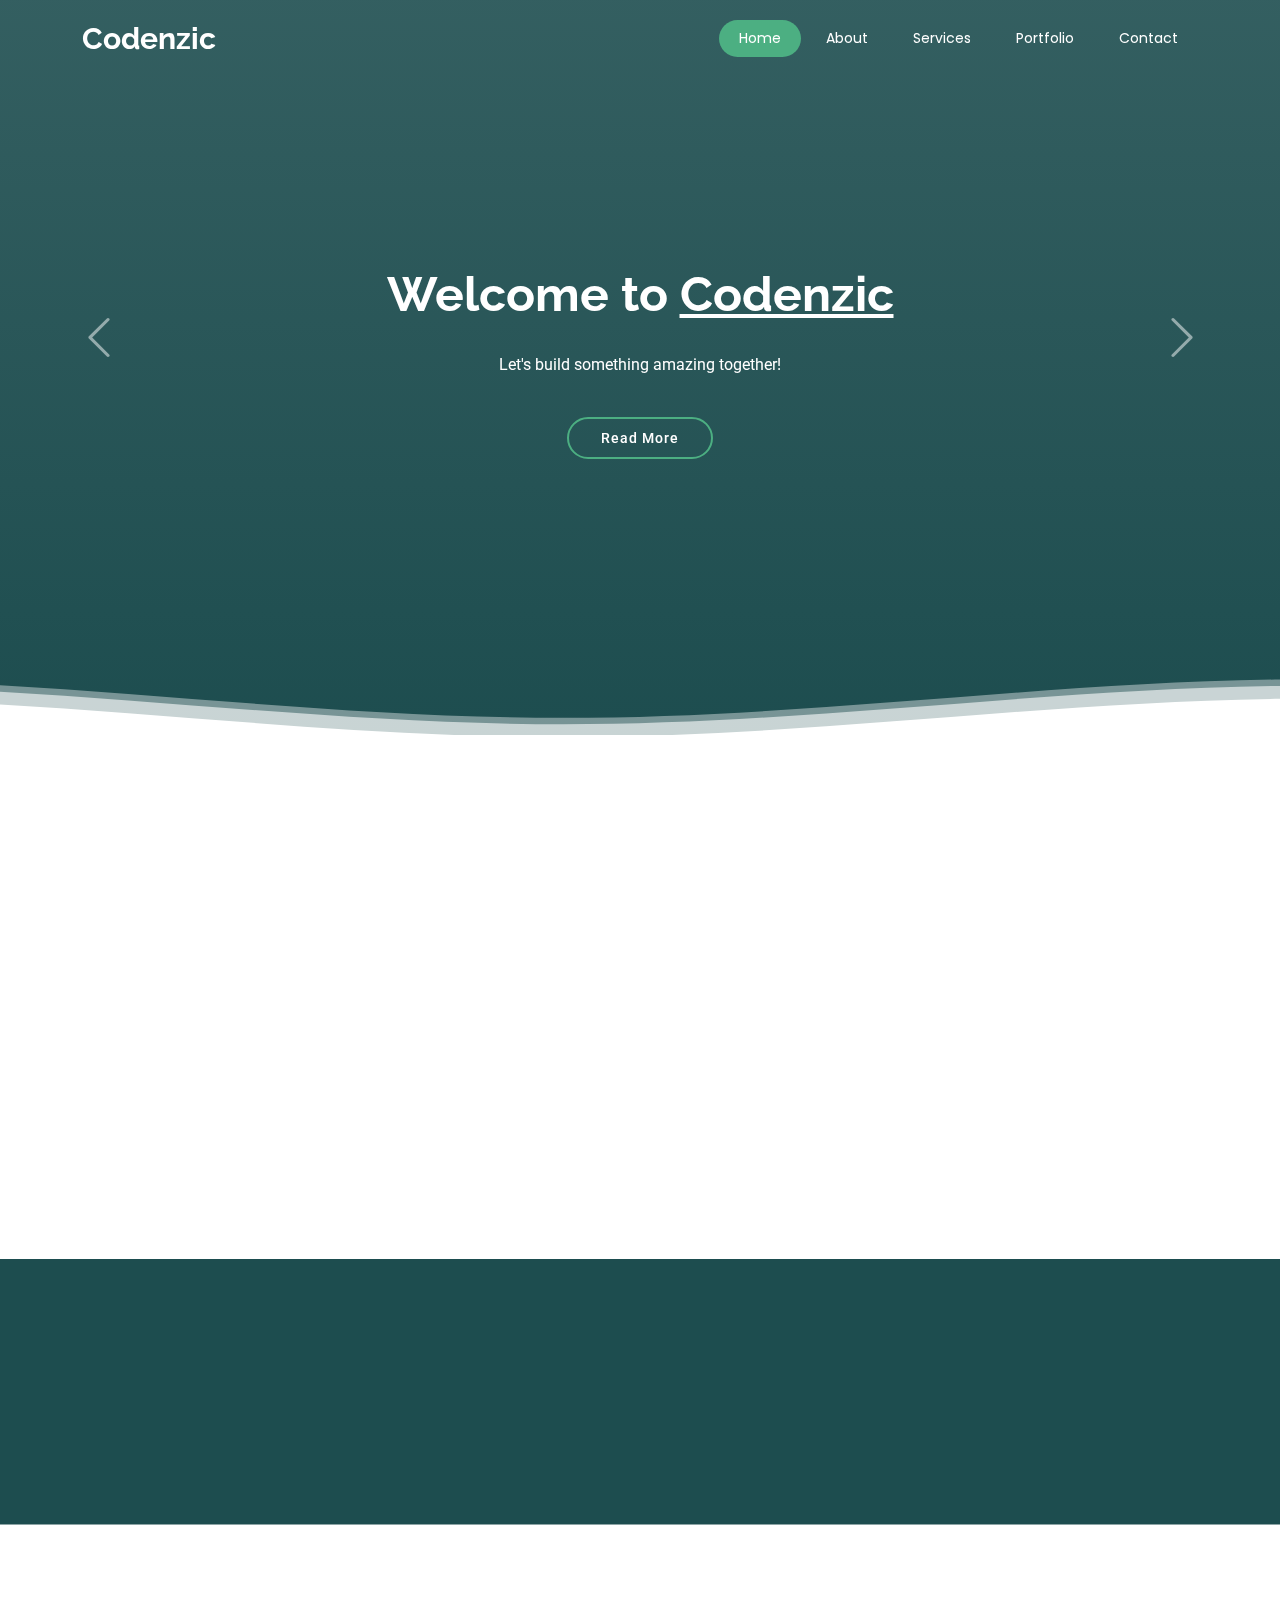
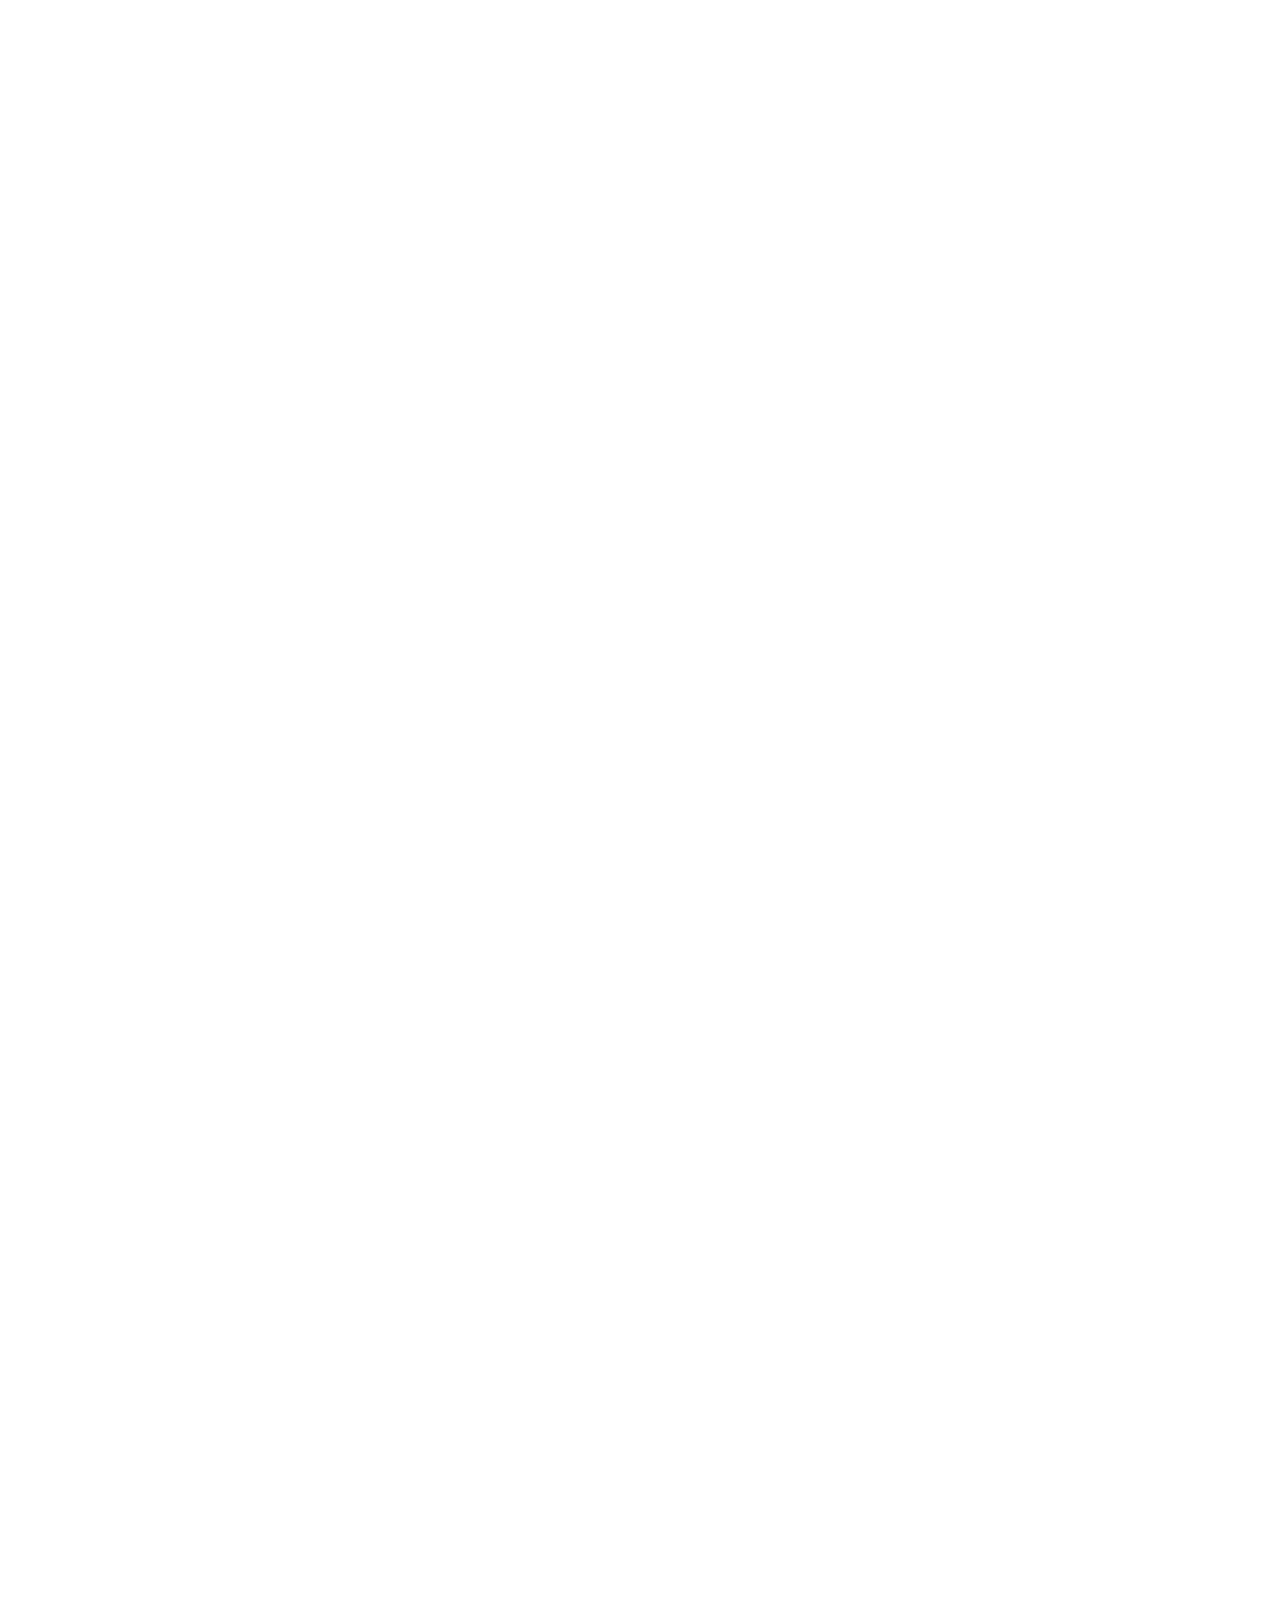
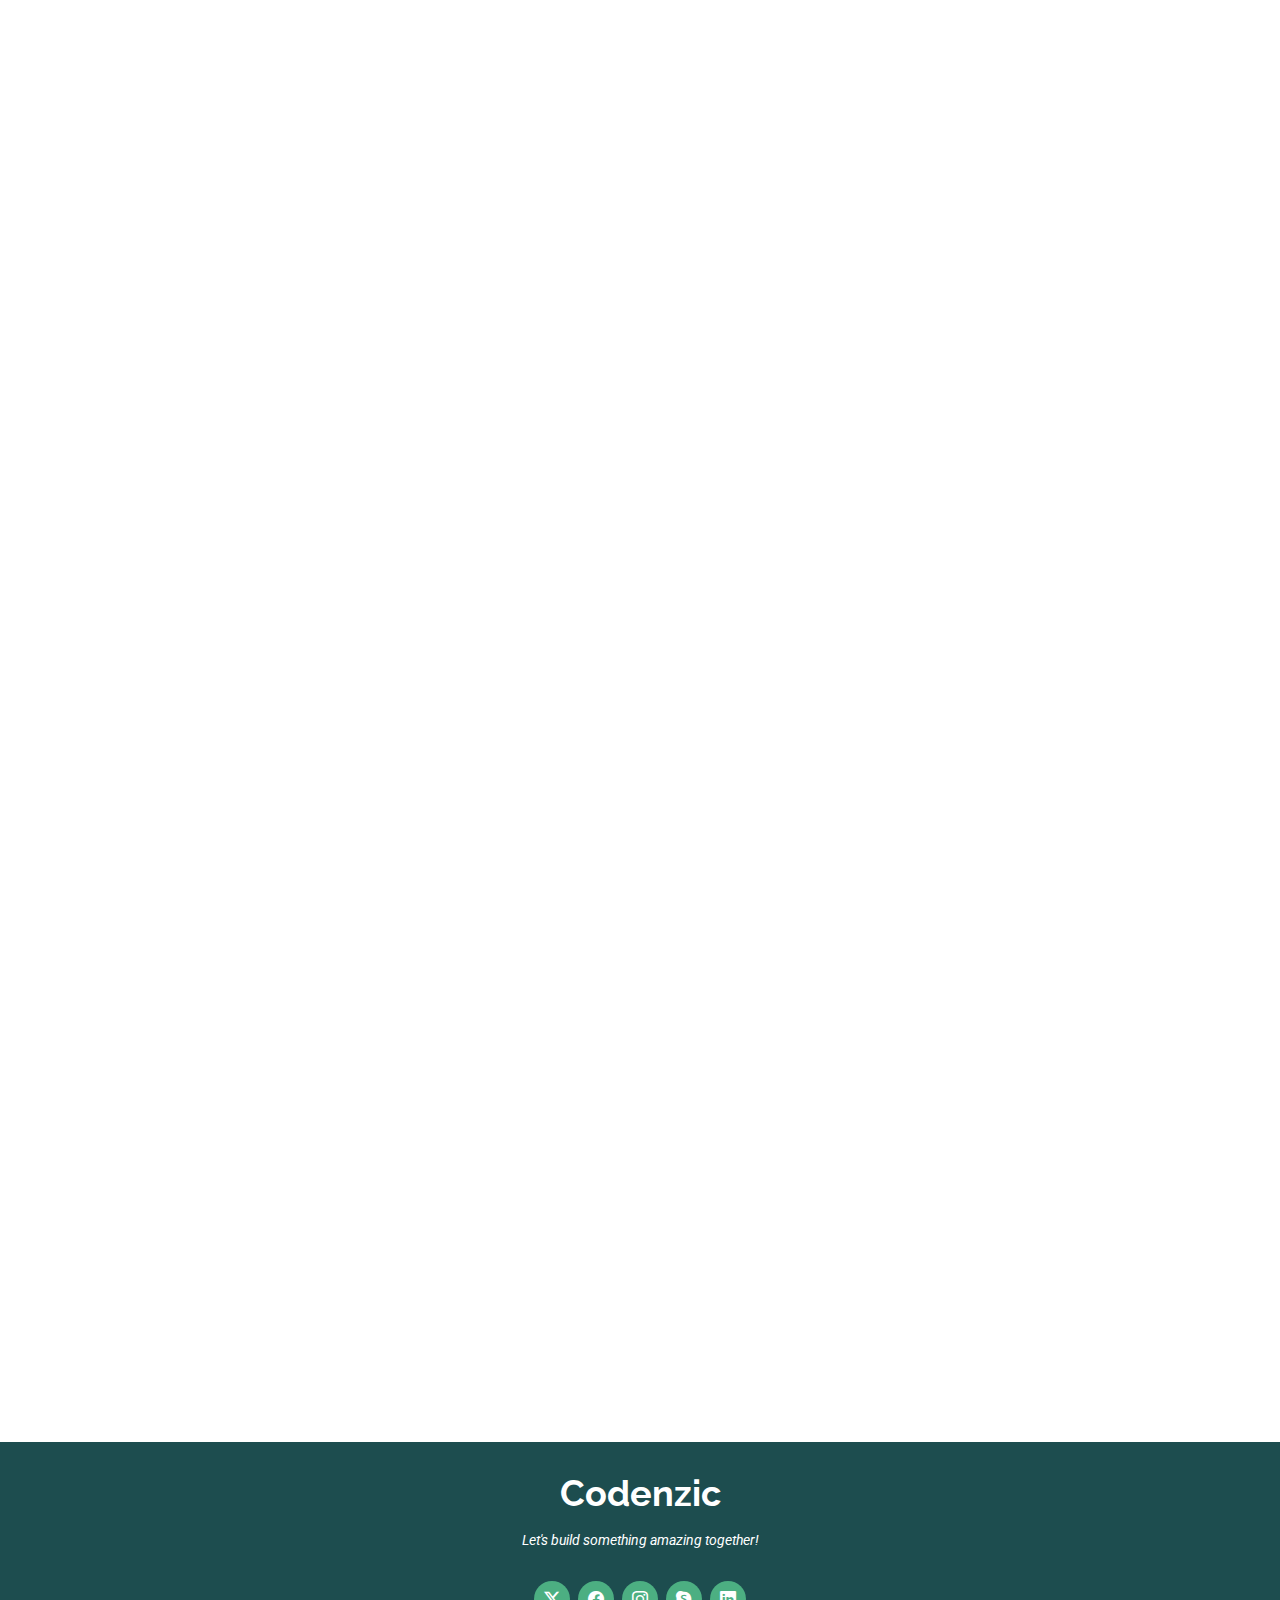
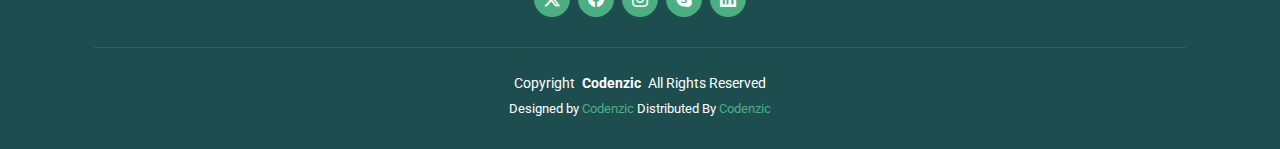
<file: index.html>
<!DOCTYPE html>
<html lang="en">

<head>
  <meta charset="utf-8">
  <meta content="width=device-width, initial-scale=1.0" name="viewport">
  <title>Codenzic</title>
  <meta name="description" content="">
  <meta name="keywords" content="">

  <!-- Favicons -->
  <link href="assets/img/favicon.png" rel="icon">
  <link href="assets/img/apple-touch-icon.png" rel="apple-touch-icon">

  <!-- Fonts -->
  <link href="https://fonts.googleapis.com" rel="preconnect">
  <link href="https://fonts.gstatic.com" rel="preconnect" crossorigin>
  <link href="https://fonts.googleapis.com/css2?family=Roboto:ital,wght@0,100;0,300;0,400;0,500;0,700;0,900;1,100;1,300;1,400;1,500;1,700;1,900&family=Poppins:ital,wght@0,100;0,200;0,300;0,400;0,500;0,600;0,700;0,800;0,900;1,100;1,200;1,300;1,400;1,500;1,600;1,700;1,800;1,900&family=Raleway:ital,wght@0,100;0,200;0,300;0,400;0,500;0,600;0,700;0,800;0,900;1,100;1,200;1,300;1,400;1,500;1,600;1,700;1,800;1,900&display=swap" rel="stylesheet">

  <!-- Vendor CSS Files -->
  <link href="assets/vendor/bootstrap/css/bootstrap.min.css" rel="stylesheet">
  <link href="assets/vendor/bootstrap-icons/bootstrap-icons.css" rel="stylesheet">
  <link href="assets/vendor/aos/aos.css" rel="stylesheet">
  <link href="assets/vendor/animate.css/animate.min.css" rel="stylesheet">
  <link href="assets/vendor/glightbox/css/glightbox.min.css" rel="stylesheet">
  <link href="assets/vendor/swiper/swiper-bundle.min.css" rel="stylesheet">

  <!-- Main CSS File -->
  <link href="assets/css/main.css" rel="stylesheet">

  <!-- =======================================================
  * Template Name: Codenzic
  * Template URL: https://bootstrapmade.com/Codenzic-bootstrap-template/
  * Updated: Aug 07 2024 with Bootstrap v5.3.3
  * Author: BootstrapMade.com
  * License: https://bootstrapmade.com/license/
  ======================================================== -->
</head>

<body class="index-page">

  <header id="header" class="header d-flex align-items-center fixed-top">
    <div class="container-fluid container-xl position-relative d-flex align-items-center justify-content-between">

      <a href="index.html" class="logo d-flex align-items-center">
        <!-- Uncomment the line below if you also wish to use an image logo -->
        <!-- <img src="assets/img/logo.png" alt=""> -->
        <h1 class="sitename">Codenzic</h1>
      </a>

      <nav id="navmenu" class="navmenu">
        <ul>
          <li><a href="#hero" class="active">Home</a></li>
          <li><a href="#about">About</a></li>
          <li><a href="#services">Services</a></li>
          <li><a href="#portfolio">Portfolio</a></li>
          <!-- <li><a href="#team">Team</a></li> -->
          <li><a href="#contact">Contact</a></li>
        </ul>
        <i class="mobile-nav-toggle d-xl-none bi bi-list"></i>
      </nav>

    </div>
  </header>

  <main class="main">

    <!-- Hero Section -->
    <section id="hero" class="hero section dark-background">

      <div id="hero-carousel" data-bs-interval="5000" class="container carousel carousel-fade" data-bs-ride="carousel">

        <!-- Slide 1 -->
        <div class="carousel-item active">
          <div class="carousel-container">
            <h2 class="animate__animated animate__fadeInDown">Welcome to <span>Codenzic</span></h2>
            <p class="animate__animated animate__fadeInUp">Let's build something amazing together!</p>
            <a href="#about" class="btn-get-started animate__animated animate__fadeInUp scrollto">Read More</a>
          </div>
        </div>

        <!-- Slide 2 -->
        <!-- <div class="carousel-item">
          <div class="carousel-container">
            <h2 class="animate__animated animate__fadeInDown">Lorem Ipsum Dolor</h2>
            <p class="animate__animated animate__fadeInUp">Ut velit est quam dolor ad a aliquid qui aliquid. Sequi ea ut et est quaerat sequi nihil ut aliquam. Occaecati alias dolorem mollitia ut. Similique ea voluptatem. Esse doloremque accusamus repellendus deleniti vel. Minus et tempore modi architecto.</p>
            <a href="#about" class="btn-get-started animate__animated animate__fadeInUp scrollto">Read More</a>
          </div>
        </div> -->

        <!-- Slide 3 -->
        <!-- <div class="carousel-item">
          <div class="carousel-container">
            <h2 class="animate__animated animate__fadeInDown">Sequi ea ut et est quaerat</h2>
            <p class="animate__animated animate__fadeInUp">Ut velit est quam dolor ad a aliquid qui aliquid. Sequi ea ut et est quaerat sequi nihil ut aliquam. Occaecati alias dolorem mollitia ut. Similique ea voluptatem. Esse doloremque accusamus repellendus deleniti vel. Minus et tempore modi architecto.</p>
            <a href="#about" class="btn-get-started animate__animated animate__fadeInUp scrollto">Read More</a>
          </div>
        </div> -->

        <a class="carousel-control-prev" href="#hero-carousel" role="button" data-bs-slide="prev">
          <span class="carousel-control-prev-icon bi bi-chevron-left" aria-hidden="true"></span>
        </a>

        <a class="carousel-control-next" href="#hero-carousel" role="button" data-bs-slide="next">
          <span class="carousel-control-next-icon bi bi-chevron-right" aria-hidden="true"></span>
        </a>

      </div>

      <svg class="hero-waves" xmlns="http://www.w3.org/2000/svg" xmlns:xlink="http://www.w3.org/1999/xlink" viewBox="0 24 150 28 " preserveAspectRatio="none">
        <defs>
          <path id="wave-path" d="M-160 44c30 0 58-18 88-18s 58 18 88 18 58-18 88-18 58 18 88 18 v44h-352z"></path>
        </defs>
        <g class="wave1">
          <use xlink:href="#wave-path" x="50" y="3"></use>
        </g>
        <g class="wave2">
          <use xlink:href="#wave-path" x="50" y="0"></use>
        </g>
        <g class="wave3">
          <use xlink:href="#wave-path" x="50" y="9"></use>
        </g>
      </svg>

    </section><!-- /Hero Section -->

    <!-- About Section -->
    <section id="about" class="about section">

      <!-- Section Title -->
      <div class="container section-title" data-aos="fade-up">
        <h2>About</h2>
        <p>Who we are</p>
      </div><!-- End Section Title -->

      <div class="container">

        <div class="row gy-4">

          <div class="col-lg-6 content" data-aos="fade-up" data-aos-delay="100">
            <p>
              At Codenzic , we are a team of passionate developers, designers, and innovators dedicated to crafting custom software solutions that drive business success. Our expertise spans across web, mobile, cloud, and AI-driven applications, ensuring that your business stays ahead in the digital era.
            </p>
            <ul>
              <li><i class="bi bi-check2-circle"></i> <span>Tailored Solutions: We design software that fits your unique business needs.</span></li>
              <li><i class="bi bi-check2-circle"></i> <span>Cutting-Edge Technology: Leveraging the latest in cloud computing, AI, and automation.</span></li>
              <li><i class="bi bi-check2-circle"></i> <span>End-to-End Development: From ideation to deployment, we cover it all.</span></li>
            </ul>
          </div>

          <div class="col-lg-6" data-aos="fade-up" data-aos-delay="200">
            <p>We are committed to delivering high-quality digital solutions that empower businesses to thrive in the digital era. With a team of experienced professionals, we specialize in crafting innovative, scalable, and efficient solutions tailored to meet the unique needs of our clients. Our mission is to bridge the gap between technology and business success, providing seamless digital experiences that drive growth and engagement. </p>
            <a href="#" class="read-more"><span>Read More</span><i class="bi bi-arrow-right"></i></a>
          </div>

        </div>

      </div>

    </section><!-- /About Section -->

    <!-- Call To Action Section -->
    <section id="call-to-action" class="call-to-action section dark-background">

      <div class="container">

        <div class="row" data-aos="zoom-in" data-aos-delay="100">
          <div class="col-xl-9 text-center text-xl-start">
            <h3>Call To Action</h3>
            <p>At Codenzic, we craft custom software solutions to drive success. From mobile to AI-driven apps, we deliver seamless, scalable, and innovative digital experiences tailored to your business needs.</p>
          </div>
          <div class="col-xl-3 cta-btn-container text-center">
            <a class="cta-btn align-middle" href="#">Call To Action</a>
          </div>
        </div>

      </div>

    </section><!-- /Call To Action Section -->

    <!-- Services Section -->
    <section id="services" class="services section">

      <!-- Section Title -->
      <div class="container section-title" data-aos="fade-up">
        <h2>Services</h2>
        <p>What we do offer</p>
      </div><!-- End Section Title -->

      <div class="container">

        <div class="row gy-4">

          <div class="col-lg-4 col-md-6" data-aos="fade-up" data-aos-delay="100">
            <div class="service-item  position-relative">
              <div class="icon">
                <i class="bi bi-cash-stack" style="color: #0dcaf0;"></i>
              </div>
              <a href="service-details.html" class="stretched-link">
                <h3>SEO-Friendly Websites for Businesses</h3>
              </a>
              <p>Custom website design optimized For search engines and fast loading speeds and enhanced user experience.</p>
            </div>
          </div><!-- End Service Item -->

          <div class="col-lg-4 col-md-6" data-aos="fade-up" data-aos-delay="200">
            <div class="service-item position-relative">
              <div class="icon">
                <i class="bi bi-calendar4-week" style="color: #fd7e14;"></i>
              </div>
              <a href="service-details.html" class="stretched-link">
                <h3>Mobile Apps</h3>
              </a>
              <p>Creating high-performance, user-friendly, and scalable mobile applications that bring your ideas to life. Whether you need a native, hybrid, or cross-platform app, our team ensures seamless functionality and an engaging user experience.</p>
            </div>
          </div><!-- End Service Item -->

          <div class="col-lg-4 col-md-6" data-aos="fade-up" data-aos-delay="300">
            <div class="service-item position-relative">
              <div class="icon">
                <i class="bi bi-chat-text" style="color: #20c997;"></i>
              </div>
              <a href="service-details.html" class="stretched-link">
                <h3>Web Applications</h3>
              </a>
              <p>Custom web application development tailored to your business needs. Whether you're a startup, enterprise, or growing business, we build scalable, secure, and high-performance web solutions that drive success.</p>
            </div>
          </div><!-- End Service Item -->

          <div class="col-lg-4 col-md-6" data-aos="fade-up" data-aos-delay="400">
            <div class="service-item position-relative">
              <div class="icon">
                <i class="bi bi-credit-card-2-front" style="color: #df1529;"></i>
              </div>
              <a href="service-details.html" class="stretched-link">
                <h3>Enterprise Resource Planning (ERP)</h3>
              </a>
              <p>We provide cutting-edge ERP solutions designed to streamline your business processes, enhance efficiency, and drive growth. Our custom ERP software integrates multiple business functions into a single, user-friendly platform, helping you make data-driven decisions with ease.</p>
            </div>
          </div><!-- End Service Item -->

          <div class="col-lg-4 col-md-6" data-aos="fade-up" data-aos-delay="500">
            <div class="service-item position-relative">
              <div class="icon">
                <i class="bi bi-globe" style="color: #6610f2;"></i>
              </div>
              <a href="service-details.html" class="stretched-link">
                <h3>Customer Relationship Management (CRM)</h3>
              </a>
              <p>Customer Relationship Management (CRM) solutions designed to streamline your business operations, enhance customer engagement, and boost sales.</p>
            </div>
          </div><!-- End Service Item -->

          <div class="col-lg-4 col-md-6" data-aos="fade-up" data-aos-delay="600">
            <div class="service-item position-relative">
              <div class="icon">
                <i class="bi bi-clock" style="color: #f3268c;"></i>
              </div>
              <a href="service-details.html" class="stretched-link">
                <h3>E-Commerce Solutions</h3>
              </a>
              <p>Building scalable, secure, and high-performing e-commerce solutions tailored to your business needs. Whether you're a startup or an established brand, our custom e-commerce platforms empower you to sell smarter and grow faster.</p>
            </div>
          </div><!-- End Service Item -->

        </div>

      </div>

    </section><!-- /Services Section -->

    <!-- Portfolio Section -->
    <section id="portfolio" class="portfolio section">

      <!-- Section Title -->
      <div class="container section-title" data-aos="fade-up">
        <h2>Portfolio</h2>
        <p>What we've done</p>
      </div><!-- End Section Title -->

      <div class="container">

        <div class="isotope-layout" data-default-filter="*" data-layout="masonry" data-sort="original-order">

          <ul class="portfolio-filters isotope-filters" data-aos="fade-up" data-aos-delay="100">
            <li data-filter="*" class="filter-active">All</li>
            <li data-filter=".filter-app">App</li>
            <li data-filter=".filter-product">Web</li>
            <li data-filter=".filter-branding">Branding</li>
          </ul><!-- End Portfolio Filters -->

          <div class="row gy-4 isotope-container" data-aos="fade-up" data-aos-delay="200">

            <div class="col-lg-4 col-md-6 portfolio-item isotope-item filter-app">
              <img src="assets/img/masonry-portfolio/masonry-portfolio-1.png" class="img-fluid" alt="">
              <!-- <div class="portfolio-info">
                <h4>App 1</h4>
                <p>Lorem ipsum, dolor sit</p>
                <a href="assets/img/masonry-portfolio/masonry-portfolio-1.png" title="App 1" data-gallery="portfolio-gallery-app" class="glightbox preview-link"><i class="bi bi-zoom-in"></i></a>
                <a href="portfolio-details.html" title="More Details" class="details-link"><i class="bi bi-link-45deg"></i></a>
              </div> -->
            </div><!-- End Portfolio Item -->

            <div class="col-lg-4 col-md-6 portfolio-item isotope-item filter-product">
              <img src="assets/img/masonry-portfolio/masonry-portfolio-2.png" class="img-fluid" alt="">
              <!-- <div class="portfolio-info">
                <h4>Product 1</h4>
                <p>Lorem ipsum, dolor sit</p>
                <a href="assets/img/masonry-portfolio/masonry-portfolio-2.png" title="Product 1" data-gallery="portfolio-gallery-product" class="glightbox preview-link"><i class="bi bi-zoom-in"></i></a>
                <a href="portfolio-details.html" title="More Details" class="details-link"><i class="bi bi-link-45deg"></i></a>
              </div> -->
            </div><!-- End Portfolio Item -->

            <div class="col-lg-4 col-md-6 portfolio-item isotope-item filter-branding">
              <img src="assets/img/masonry-portfolio/masonry-portfolio-3.png" class="img-fluid" alt="">
              <!-- <div class="portfolio-info">
                <h4>Branding 1</h4>
                <p>Lorem ipsum, dolor sit</p>
                <a href="assets/img/masonry-portfolio/masonry-portfolio-3.png" title="Branding 1" data-gallery="portfolio-gallery-branding" class="glightbox preview-link"><i class="bi bi-zoom-in"></i></a>
                <a href="portfolio-details.html" title="More Details" class="details-link"><i class="bi bi-link-45deg"></i></a>
              </div> -->
            </div><!-- End Portfolio Item -->

            <div class="col-lg-4 col-md-6 portfolio-item isotope-item filter-app">
              <img src="assets/img/masonry-portfolio/masonry-portfolio-4.png" class="img-fluid" alt="">
              <!-- <div class="portfolio-info">
                <h4>App 2</h4>
                <p>Lorem ipsum, dolor sit</p>
                <a href="assets/img/masonry-portfolio/masonry-portfolio-4.png" title="App 2" data-gallery="portfolio-gallery-app" class="glightbox preview-link"><i class="bi bi-zoom-in"></i></a>
                <a href="portfolio-details.html" title="More Details" class="details-link"><i class="bi bi-link-45deg"></i></a>
              </div> -->
            </div><!-- End Portfolio Item -->

            <div class="col-lg-4 col-md-6 portfolio-item isotope-item filter-product">
              <img src="assets/img/masonry-portfolio/masonry-portfolio-5.png" class="img-fluid" alt="">
              <!-- <div class="portfolio-info">
                <h4>Product 2</h4>
                <p>Lorem ipsum, dolor sit</p>
                <a href="assets/img/masonry-portfolio/masonry-portfolio-5.png" title="Product 2" data-gallery="portfolio-gallery-product" class="glightbox preview-link"><i class="bi bi-zoom-in"></i></a>
                <a href="portfolio-details.html" title="More Details" class="details-link"><i class="bi bi-link-45deg"></i></a>
              </div> -->
            </div><!-- End Portfolio Item -->

            <div class="col-lg-4 col-md-6 portfolio-item isotope-item filter-branding">
              <img src="assets/img/masonry-portfolio/masonry-portfolio-6.png" class="img-fluid" alt="">
              <!-- <div class="portfolio-info">
                <h4>Branding 2</h4>
                <p>Lorem ipsum, dolor sit</p>
                <a href="assets/img/masonry-portfolio/masonry-portfolio-6.png" title="Branding 2" data-gallery="portfolio-gallery-branding" class="glightbox preview-link"><i class="bi bi-zoom-in"></i></a>
                <a href="portfolio-details.html" title="More Details" class="details-link"><i class="bi bi-link-45deg"></i></a>
              </div> -->
            </div><!-- End Portfolio Item -->

            <div class="col-lg-4 col-md-6 portfolio-item isotope-item filter-app">
              <img src="assets/img/masonry-portfolio/masonry-portfolio-7.png" class="img-fluid" alt="">
              <!-- <div class="portfolio-info">
                <h4>App 3</h4>
                <p>Lorem ipsum, dolor sit</p>
                <a href="assets/img/masonry-portfolio/masonry-portfolio-7.png" title="App 3" data-gallery="portfolio-gallery-app" class="glightbox preview-link"><i class="bi bi-zoom-in"></i></a>
                <a href="portfolio-details.html" title="More Details" class="details-link"><i class="bi bi-link-45deg"></i></a>
              </div> -->
            </div><!-- End Portfolio Item -->

            <div class="col-lg-4 col-md-6 portfolio-item isotope-item filter-product">
              <img src="assets/img/masonry-portfolio/masonry-portfolio-8.png" class="img-fluid" alt="">
              <!-- <div class="portfolio-info">
                <h4>Product 3</h4>
                <p>Lorem ipsum, dolor sit</p>
                <a href="assets/img/masonry-portfolio/masonry-portfolio-8.png" title="Product 3" data-gallery="portfolio-gallery-product" class="glightbox preview-link"><i class="bi bi-zoom-in"></i></a>
                <a href="portfolio-details.html" title="More Details" class="details-link"><i class="bi bi-link-45deg"></i></a>
              </div> -->
            </div><!-- End Portfolio Item -->

            <div class="col-lg-4 col-md-6 portfolio-item isotope-item filter-branding">
              <img src="assets/img/masonry-portfolio/masonry-portfolio-9.png" class="img-fluid" alt="">
              <!-- <div class="portfolio-info">
                <h4>Branding 3</h4>
                <p>Lorem ipsum, dolor sit</p>
                <a href="assets/img/masonry-portfolio/masonry-portfolio-9.png" title="Branding 2" data-gallery="portfolio-gallery-branding" class="glightbox preview-link"><i class="bi bi-zoom-in"></i></a>
                <a href="portfolio-details.html" title="More Details" class="details-link"><i class="bi bi-link-45deg"></i></a>
              </div> -->
            </div><!-- End Portfolio Item -->

          </div><!-- End Portfolio Container -->

        </div>

      </div>

    </section><!-- /Portfolio Section -->

    <!-- Contact Section -->
    <section id="contact" class="contact section">

      <!-- Section Title -->
      <div class="container section-title" data-aos="fade-up">
        <h2>Contact</h2>
        <p>Contact Us</p>
      </div><!-- End Section Title -->

      <div class="container" data-aos="fade" data-aos-delay="100">

        <div class="row gy-4">

          <div class="col-lg-4">
            <div class="info-item d-flex" data-aos="fade-up" data-aos-delay="200">
              <i class="bi bi-geo-alt flex-shrink-0"></i>
              <div>
                <h3>Address</h3>
                <p>A108 Adam Street, New York, NY 535022</p>
              </div>
            </div><!-- End Info Item -->

            <div class="info-item d-flex" data-aos="fade-up" data-aos-delay="300">
              <i class="bi bi-telephone flex-shrink-0"></i>
              <div>
                <h3>Call Us</h3>
                <p>+91 9747565692 <br>
                  +971 505642426</p>
              </div>
            </div><!-- End Info Item -->

            <div class="info-item d-flex" data-aos="fade-up" data-aos-delay="400">
              <i class="bi bi-envelope flex-shrink-0"></i>
              <div>
                <h3>Email Us</h3>
                <p>codensic7@gmail.com</p>
              </div>
            </div><!-- End Info Item -->

          </div>

          <div class="col-lg-8">
            <form action="forms/contact.php" method="post" class="php-email-form" data-aos="fade-up" data-aos-delay="200">
              <div class="row gy-4">

                <div class="col-md-6">
                  <input type="text" name="name" class="form-control" placeholder="Your Name" required="">
                </div>

                <div class="col-md-6 ">
                  <input type="email" class="form-control" name="email" placeholder="Your Email" required="">
                </div>

                <div class="col-md-12">
                  <input type="text" class="form-control" name="subject" placeholder="Subject" required="">
                </div>

                <div class="col-md-12">
                  <textarea class="form-control" name="message" rows="6" placeholder="Message" required=""></textarea>
                </div>

                <div class="col-md-12 text-center">
                  <div class="loading">Loading</div>
                  <div class="error-message"></div>
                  <div class="sent-message">Your message has been sent. Thank you!</div>

                  <button type="submit">Send Message</button>
                </div>

              </div>
            </form>
          </div><!-- End Contact Form -->

        </div>

      </div>

    </section><!-- /Contact Section -->

  </main>

  <footer id="footer" class="footer dark-background">
    <div class="container">
      <h3 class="sitename">Codenzic</h3>
      <p>Let's build something amazing together!</p>
      <div class="social-links d-flex justify-content-center">
        <a href=""><i class="bi bi-twitter-x"></i></a>
        <a href=""><i class="bi bi-facebook"></i></a>
        <a href=""><i class="bi bi-instagram"></i></a>
        <a href=""><i class="bi bi-skype"></i></a>
        <a href=""><i class="bi bi-linkedin"></i></a>
      </div>
      <div class="container">
        <div class="copyright">
          <span>Copyright</span> <strong class="px-1 sitename">Codenzic</strong> <span>All Rights Reserved</span>
        </div>
        <div class="credits">
          Designed by <a href="https://codenzic.com/">Codenzic</a> Distributed By <a href="https://codenzic.com">Codenzic</a>
        </div>
      </div>
    </div>
  </footer>

  <!-- Scroll Top -->
  <a href="#" id="scroll-top" class="scroll-top d-flex align-items-center justify-content-center"><i class="bi bi-arrow-up-short"></i></a>

  <!-- Preloader -->
  <div id="preloader"></div>

  <!-- Vendor JS Files -->
  <script src="assets/vendor/bootstrap/js/bootstrap.bundle.min.js"></script>
  <script src="assets/vendor/php-email-form/validate.js"></script>
  <script src="assets/vendor/aos/aos.js"></script>
  <script src="assets/vendor/glightbox/js/glightbox.min.js"></script>
  <script src="assets/vendor/imagesloaded/imagesloaded.pkgd.min.js"></script>
  <script src="assets/vendor/isotope-layout/isotope.pkgd.min.js"></script>
  <script src="assets/vendor/swiper/swiper-bundle.min.js"></script>

  <!-- Main JS File -->
  <script src="assets/js/main.js"></script>

</body>

</html>
</file>
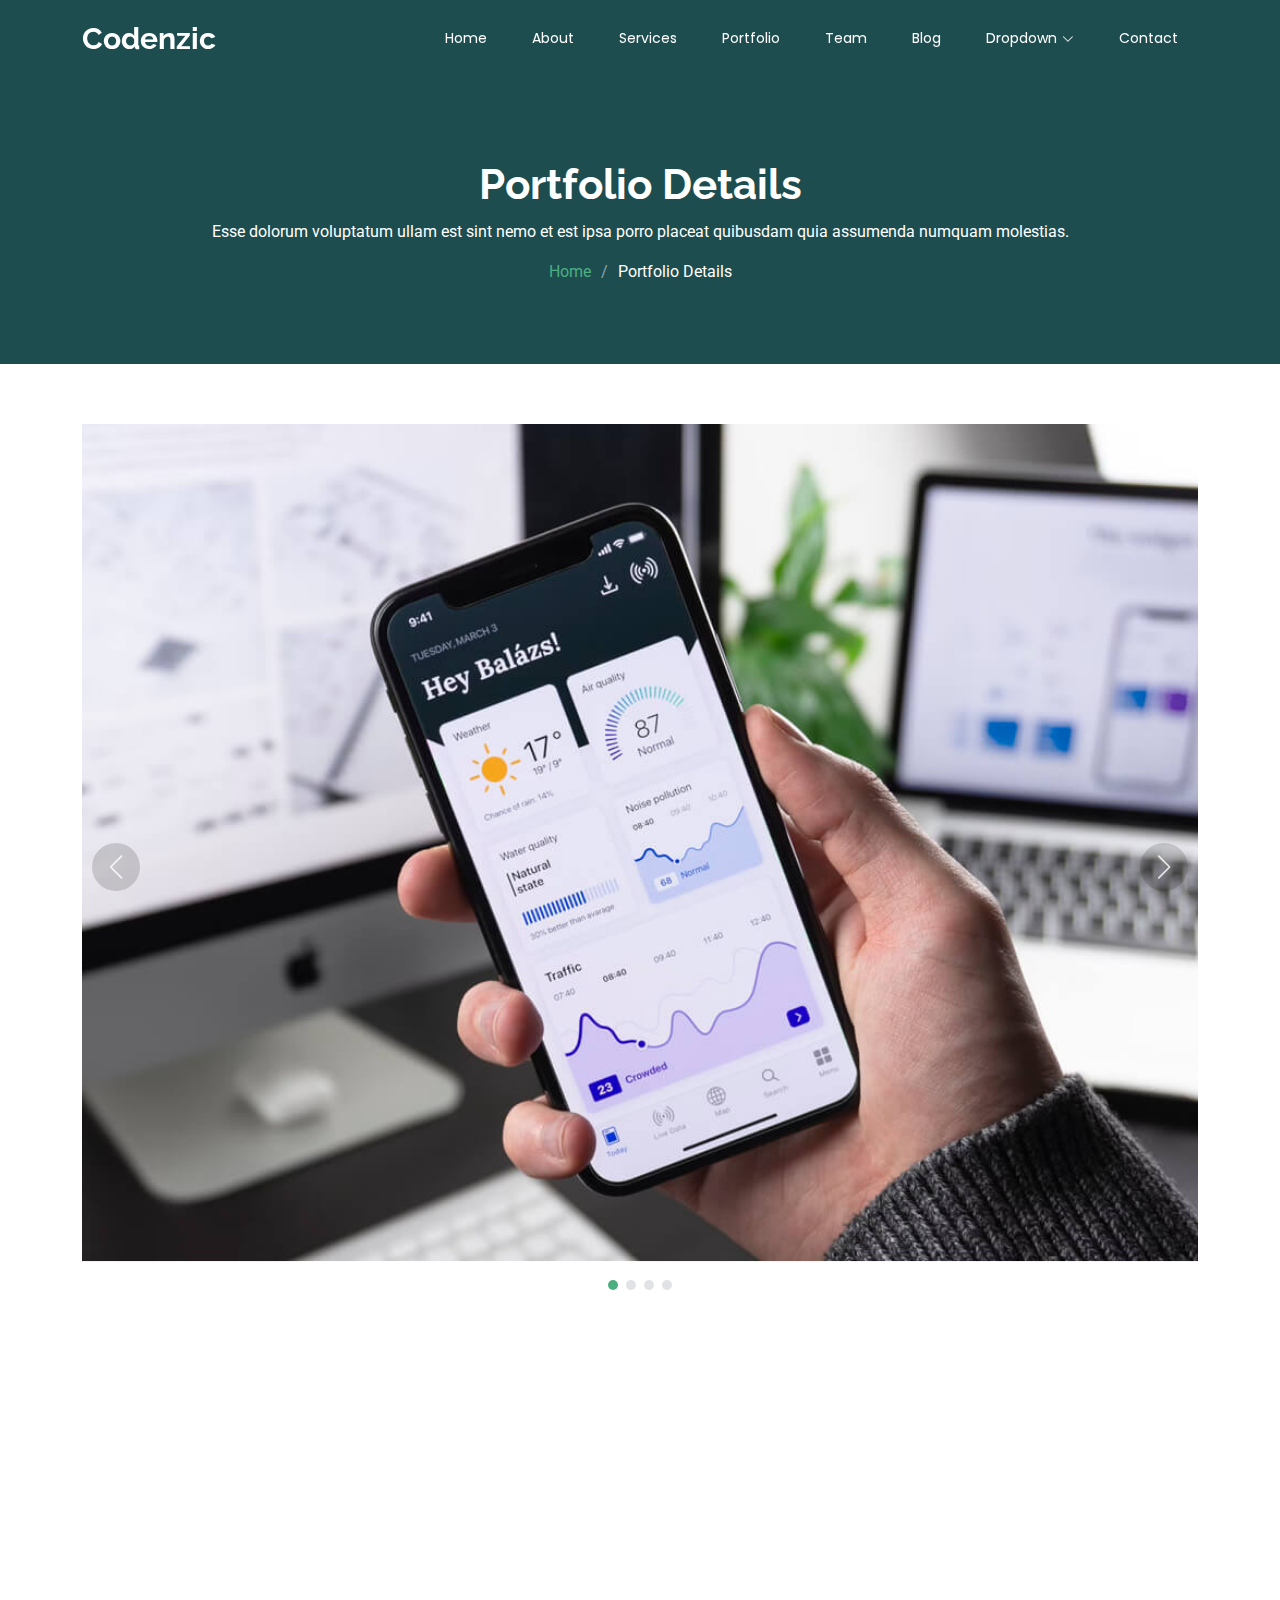
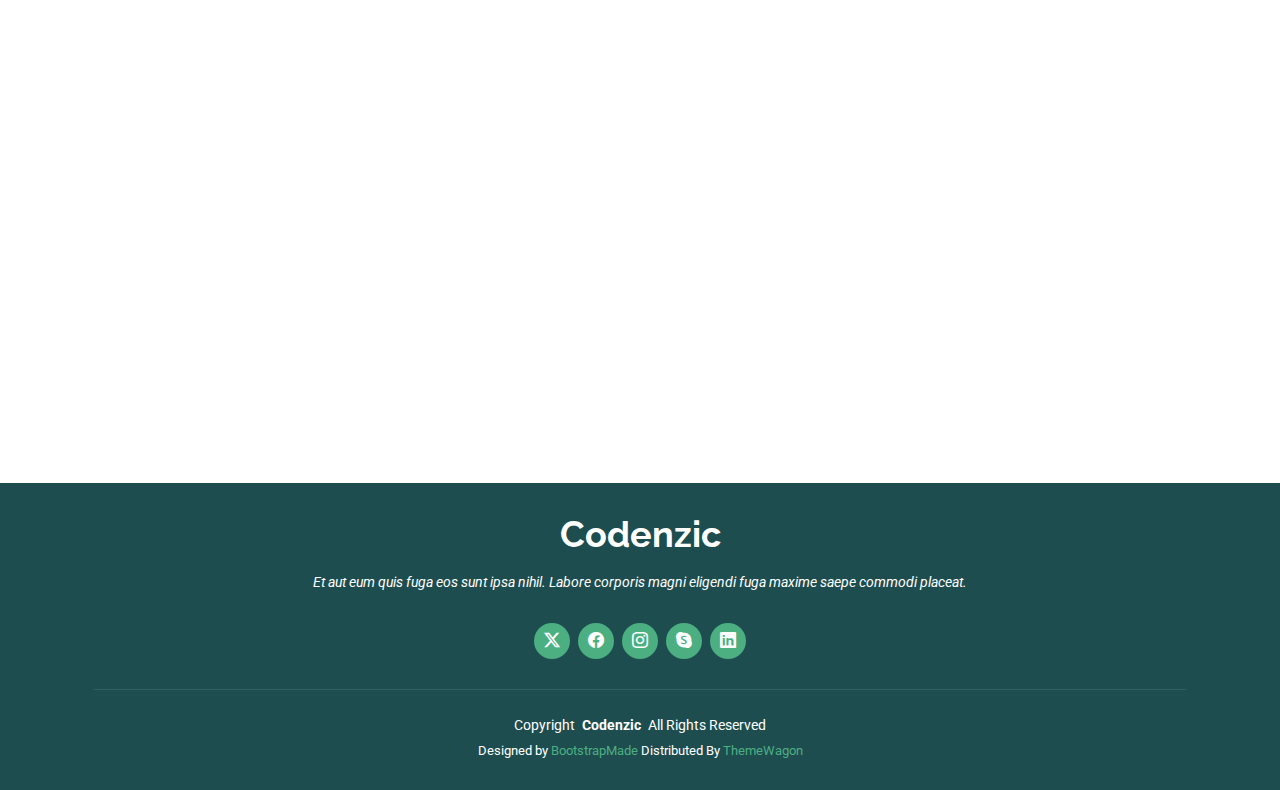
<file: portfolio-details.html>
<!DOCTYPE html>
<html lang="en">

<head>
  <meta charset="utf-8">
  <meta content="width=device-width, initial-scale=1.0" name="viewport">
  <title>Portfolio Details - Codenzic Bootstrap Template</title>
  <meta name="description" content="">
  <meta name="keywords" content="">

  <!-- Favicons -->
  <link href="assets/img/favicon.png" rel="icon">
  <link href="assets/img/apple-touch-icon.png" rel="apple-touch-icon">

  <!-- Fonts -->
  <link href="https://fonts.googleapis.com" rel="preconnect">
  <link href="https://fonts.gstatic.com" rel="preconnect" crossorigin>
  <link href="https://fonts.googleapis.com/css2?family=Roboto:ital,wght@0,100;0,300;0,400;0,500;0,700;0,900;1,100;1,300;1,400;1,500;1,700;1,900&family=Poppins:ital,wght@0,100;0,200;0,300;0,400;0,500;0,600;0,700;0,800;0,900;1,100;1,200;1,300;1,400;1,500;1,600;1,700;1,800;1,900&family=Raleway:ital,wght@0,100;0,200;0,300;0,400;0,500;0,600;0,700;0,800;0,900;1,100;1,200;1,300;1,400;1,500;1,600;1,700;1,800;1,900&display=swap" rel="stylesheet">

  <!-- Vendor CSS Files -->
  <link href="assets/vendor/bootstrap/css/bootstrap.min.css" rel="stylesheet">
  <link href="assets/vendor/bootstrap-icons/bootstrap-icons.css" rel="stylesheet">
  <link href="assets/vendor/aos/aos.css" rel="stylesheet">
  <link href="assets/vendor/animate.css/animate.min.css" rel="stylesheet">
  <link href="assets/vendor/glightbox/css/glightbox.min.css" rel="stylesheet">
  <link href="assets/vendor/swiper/swiper-bundle.min.css" rel="stylesheet">

  <!-- Main CSS File -->
  <link href="assets/css/main.css" rel="stylesheet">

  <!-- =======================================================
  * Template Name: Codenzic
  * Template URL: https://bootstrapmade.com/Codenzic-bootstrap-template/
  * Updated: Aug 07 2024 with Bootstrap v5.3.3
  * Author: BootstrapMade.com
  * License: https://bootstrapmade.com/license/
  ======================================================== -->
</head>

<body class="portfolio-details-page">

  <header id="header" class="header d-flex align-items-center fixed-top">
    <div class="container-fluid container-xl position-relative d-flex align-items-center justify-content-between">

      <a href="index.html" class="logo d-flex align-items-center">
        <!-- Uncomment the line below if you also wish to use an image logo -->
        <!-- <img src="assets/img/logo.png" alt=""> -->
        <h1 class="sitename">Codenzic</h1>
      </a>

      <nav id="navmenu" class="navmenu">
        <ul>
          <li><a href="#hero">Home</a></li>
          <li><a href="#about">About</a></li>
          <li><a href="#services">Services</a></li>
          <li><a href="#portfolio">Portfolio</a></li>
          <li><a href="#team">Team</a></li>
          <li><a href="blog.html">Blog</a></li>
          <li class="dropdown"><a href="#"><span>Dropdown</span> <i class="bi bi-chevron-down toggle-dropdown"></i></a>
            <ul>
              <li><a href="#">Dropdown 1</a></li>
              <li class="dropdown"><a href="#"><span>Deep Dropdown</span> <i class="bi bi-chevron-down toggle-dropdown"></i></a>
                <ul>
                  <li><a href="#">Deep Dropdown 1</a></li>
                  <li><a href="#">Deep Dropdown 2</a></li>
                  <li><a href="#">Deep Dropdown 3</a></li>
                  <li><a href="#">Deep Dropdown 4</a></li>
                  <li><a href="#">Deep Dropdown 5</a></li>
                </ul>
              </li>
              <li><a href="#">Dropdown 2</a></li>
              <li><a href="#">Dropdown 3</a></li>
              <li><a href="#">Dropdown 4</a></li>
            </ul>
          </li>
          <li><a href="#contact">Contact</a></li>
        </ul>
        <i class="mobile-nav-toggle d-xl-none bi bi-list"></i>
      </nav>

    </div>
  </header>

  <main class="main">

    <!-- Page Title -->
    <div class="page-title dark-background">
      <div class="container position-relative">
        <h1>Portfolio Details</h1>
        <p>Esse dolorum voluptatum ullam est sint nemo et est ipsa porro placeat quibusdam quia assumenda numquam molestias.</p>
        <nav class="breadcrumbs">
          <ol>
            <li><a href="index.html">Home</a></li>
            <li class="current">Portfolio Details</li>
          </ol>
        </nav>
      </div>
    </div><!-- End Page Title -->

    <!-- Portfolio Details Section -->
    <section id="portfolio-details" class="portfolio-details section">

      <div class="container" data-aos="fade-up">

        <div class="portfolio-details-slider swiper init-swiper">
          <script type="application/json" class="swiper-config">
            {
              "loop": true,
              "speed": 600,
              "autoplay": {
                "delay": 5000
              },
              "slidesPerView": "auto",
              "navigation": {
                "nextEl": ".swiper-button-next",
                "prevEl": ".swiper-button-prev"
              },
              "pagination": {
                "el": ".swiper-pagination",
                "type": "bullets",
                "clickable": true
              }
            }
          </script>
          <div class="swiper-wrapper align-items-center">

            <div class="swiper-slide">
              <img src="assets/img/portfolio/app-1.jpg" alt="">
            </div>

            <div class="swiper-slide">
              <img src="assets/img/portfolio/product-1.jpg" alt="">
            </div>

            <div class="swiper-slide">
              <img src="assets/img/portfolio/branding-1.jpg" alt="">
            </div>

            <div class="swiper-slide">
              <img src="assets/img/portfolio/books-1.jpg" alt="">
            </div>

          </div>
          <div class="swiper-button-prev"></div>
          <div class="swiper-button-next"></div>
          <div class="swiper-pagination"></div>
        </div>

        <div class="row justify-content-between gy-4 mt-4">

          <div class="col-lg-8" data-aos="fade-up">
            <div class="portfolio-description">
              <h2>This is an example of portfolio details</h2>
              <p>
                Autem ipsum nam porro corporis rerum. Quis eos dolorem eos itaque inventore commodi labore quia quia. Exercitationem repudiandae officiis neque suscipit non officia eaque itaque enim. Voluptatem officia accusantium nesciunt est omnis tempora consectetur dignissimos. Sequi nulla at esse enim cum deserunt eius.
              </p>
              <p>
                Amet consequatur qui dolore veniam voluptatem voluptatem sit. Non aspernatur atque natus ut cum nam et. Praesentium error dolores rerum minus sequi quia veritatis eum. Eos et doloribus doloremque nesciunt molestiae laboriosam.
              </p>

              <div class="testimonial-item">
                <p>
                  <i class="bi bi-quote quote-icon-left"></i>
                  <span>Export tempor illum tamen malis malis eram quae irure esse labore quem cillum quid cillum eram malis quorum velit fore eram velit sunt aliqua noster fugiat irure amet legam anim culpa.</span>
                  <i class="bi bi-quote quote-icon-right"></i>
                </p>
                <div>
                  <img src="assets/img/testimonials/testimonials-2.jpg" class="testimonial-img" alt="">
                  <h3>Sara Wilsson</h3>
                  <h4>Designer</h4>
                </div>
              </div>

              <p>
                Impedit ipsum quae et aliquid doloribus et voluptatem quasi. Perspiciatis occaecati earum et magnam animi. Quibusdam non qui ea vitae suscipit vitae sunt. Repudiandae incidunt cumque minus deserunt assumenda tempore. Delectus voluptas necessitatibus est.
              </p>

              <p>
                Sunt voluptatum sapiente facilis quo odio aut ipsum repellat debitis. Molestiae et autem libero. Explicabo et quod necessitatibus similique quis dolor eum. Numquam eaque praesentium rem et qui nesciunt.
              </p>

            </div>
          </div>

          <div class="col-lg-3" data-aos="fade-up" data-aos-delay="100">
            <div class="portfolio-info">
              <h3>Project information</h3>
              <ul>
                <li><strong>Category</strong> Web design</li>
                <li><strong>Client</strong> ASU Company</li>
                <li><strong>Project date</strong> 01 March, 2020</li>
                <li><strong>Project URL</strong> <a href="#">www.example.com</a></li>
                <li><a href="#" class="btn-visit align-self-start">Visit Website</a></li>
              </ul>
            </div>
          </div>

        </div>

      </div>

    </section><!-- /Portfolio Details Section -->

  </main>

  <footer id="footer" class="footer dark-background">
    <div class="container">
      <h3 class="sitename">Codenzic</h3>
      <p>Et aut eum quis fuga eos sunt ipsa nihil. Labore corporis magni eligendi fuga maxime saepe commodi placeat.</p>
      <div class="social-links d-flex justify-content-center">
        <a href=""><i class="bi bi-twitter-x"></i></a>
        <a href=""><i class="bi bi-facebook"></i></a>
        <a href=""><i class="bi bi-instagram"></i></a>
        <a href=""><i class="bi bi-skype"></i></a>
        <a href=""><i class="bi bi-linkedin"></i></a>
      </div>
      <div class="container">
        <div class="copyright">
          <span>Copyright</span> <strong class="px-1 sitename">Codenzic</strong> <span>All Rights Reserved</span>
        </div>
        <div class="credits">
          <!-- All the links in the footer should remain intact. -->
          <!-- You can delete the links only if you've purchased the pro version. -->
          <!-- Licensing information: https://bootstrapmade.com/license/ -->
          <!-- Purchase the pro version with working PHP/AJAX contact form: [buy-url] -->
          Designed by <a href="https://bootstrapmade.com/">BootstrapMade</a>  Distributed By <a href="https://themewagon.com">ThemeWagon</a>
        </div>
      </div>
    </div>
  </footer>

  <!-- Scroll Top -->
  <a href="#" id="scroll-top" class="scroll-top d-flex align-items-center justify-content-center"><i class="bi bi-arrow-up-short"></i></a>

  <!-- Preloader -->
  <div id="preloader"></div>

  <!-- Vendor JS Files -->
  <script src="assets/vendor/bootstrap/js/bootstrap.bundle.min.js"></script>
  <script src="assets/vendor/php-email-form/validate.js"></script>
  <script src="assets/vendor/aos/aos.js"></script>
  <script src="assets/vendor/glightbox/js/glightbox.min.js"></script>
  <script src="assets/vendor/imagesloaded/imagesloaded.pkgd.min.js"></script>
  <script src="assets/vendor/isotope-layout/isotope.pkgd.min.js"></script>
  <script src="assets/vendor/swiper/swiper-bundle.min.js"></script>

  <!-- Main JS File -->
  <script src="assets/js/main.js"></script>

</body>

</html>
</file>
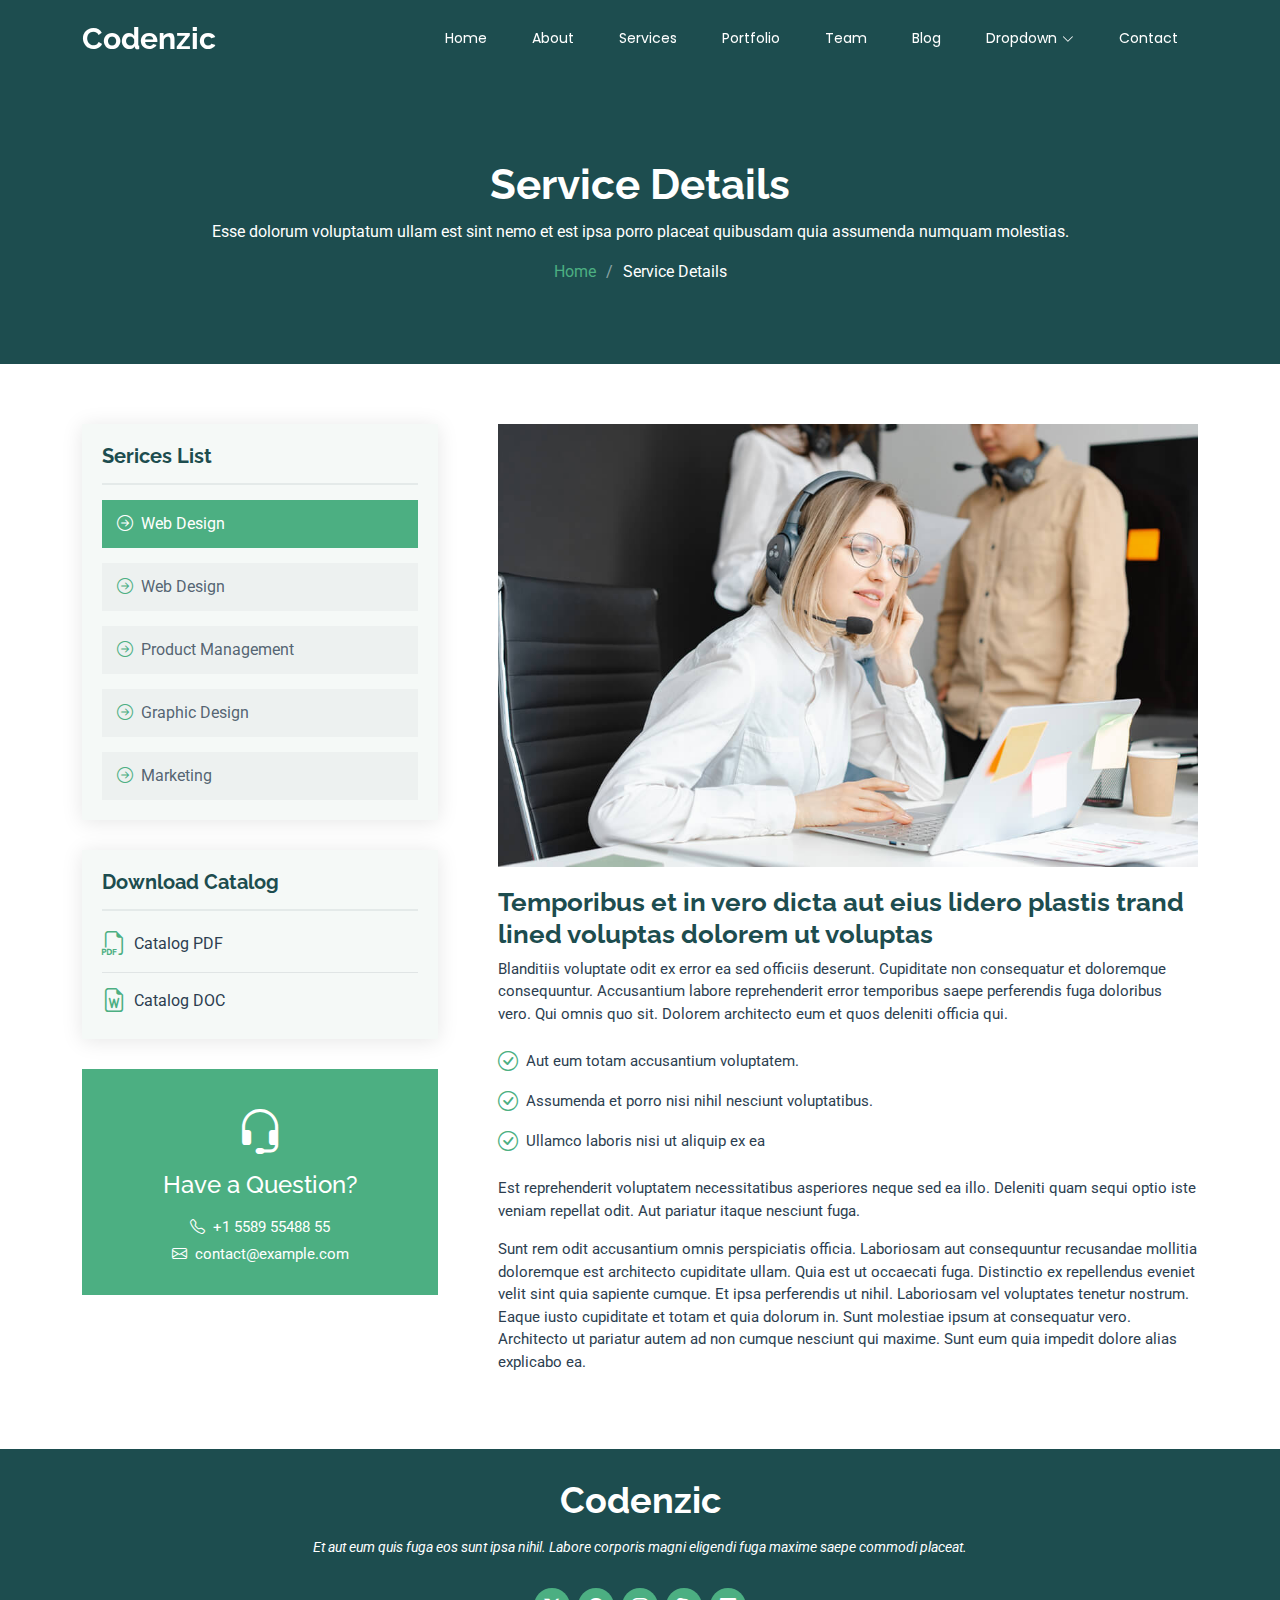
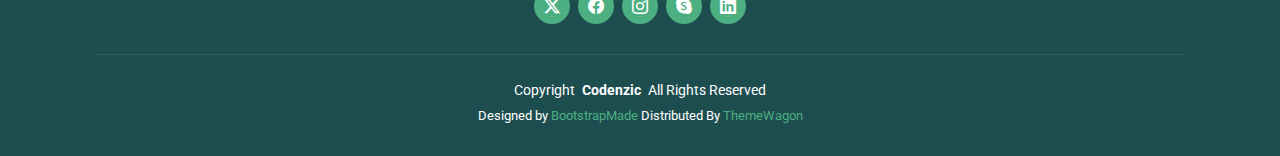
<file: service-details.html>
<!DOCTYPE html>
<html lang="en">

<head>
  <meta charset="utf-8">
  <meta content="width=device-width, initial-scale=1.0" name="viewport">
  <title>Service Details - Codenzic Bootstrap Template</title>
  <meta name="description" content="">
  <meta name="keywords" content="">

  <!-- Favicons -->
  <link href="assets/img/favicon.png" rel="icon">
  <link href="assets/img/apple-touch-icon.png" rel="apple-touch-icon">

  <!-- Fonts -->
  <link href="https://fonts.googleapis.com" rel="preconnect">
  <link href="https://fonts.gstatic.com" rel="preconnect" crossorigin>
  <link href="https://fonts.googleapis.com/css2?family=Roboto:ital,wght@0,100;0,300;0,400;0,500;0,700;0,900;1,100;1,300;1,400;1,500;1,700;1,900&family=Poppins:ital,wght@0,100;0,200;0,300;0,400;0,500;0,600;0,700;0,800;0,900;1,100;1,200;1,300;1,400;1,500;1,600;1,700;1,800;1,900&family=Raleway:ital,wght@0,100;0,200;0,300;0,400;0,500;0,600;0,700;0,800;0,900;1,100;1,200;1,300;1,400;1,500;1,600;1,700;1,800;1,900&display=swap" rel="stylesheet">

  <!-- Vendor CSS Files -->
  <link href="assets/vendor/bootstrap/css/bootstrap.min.css" rel="stylesheet">
  <link href="assets/vendor/bootstrap-icons/bootstrap-icons.css" rel="stylesheet">
  <link href="assets/vendor/aos/aos.css" rel="stylesheet">
  <link href="assets/vendor/animate.css/animate.min.css" rel="stylesheet">
  <link href="assets/vendor/glightbox/css/glightbox.min.css" rel="stylesheet">
  <link href="assets/vendor/swiper/swiper-bundle.min.css" rel="stylesheet">

  <!-- Main CSS File -->
  <link href="assets/css/main.css" rel="stylesheet">

  <!-- =======================================================
  * Template Name: Codenzic
  * Template URL: https://bootstrapmade.com/Codenzic-bootstrap-template/
  * Updated: Aug 07 2024 with Bootstrap v5.3.3
  * Author: BootstrapMade.com
  * License: https://bootstrapmade.com/license/
  ======================================================== -->
</head>

<body class="service-details-page">

  <header id="header" class="header d-flex align-items-center fixed-top">
    <div class="container-fluid container-xl position-relative d-flex align-items-center justify-content-between">

      <a href="index.html" class="logo d-flex align-items-center">
        <!-- Uncomment the line below if you also wish to use an image logo -->
        <!-- <img src="assets/img/logo.png" alt=""> -->
        <h1 class="sitename">Codenzic</h1>
      </a>

      <nav id="navmenu" class="navmenu">
        <ul>
          <li><a href="#hero">Home</a></li>
          <li><a href="#about">About</a></li>
          <li><a href="#services">Services</a></li>
          <li><a href="#portfolio">Portfolio</a></li>
          <li><a href="#team">Team</a></li>
          <li><a href="blog.html">Blog</a></li>
          <li class="dropdown"><a href="#"><span>Dropdown</span> <i class="bi bi-chevron-down toggle-dropdown"></i></a>
            <ul>
              <li><a href="#">Dropdown 1</a></li>
              <li class="dropdown"><a href="#"><span>Deep Dropdown</span> <i class="bi bi-chevron-down toggle-dropdown"></i></a>
                <ul>
                  <li><a href="#">Deep Dropdown 1</a></li>
                  <li><a href="#">Deep Dropdown 2</a></li>
                  <li><a href="#">Deep Dropdown 3</a></li>
                  <li><a href="#">Deep Dropdown 4</a></li>
                  <li><a href="#">Deep Dropdown 5</a></li>
                </ul>
              </li>
              <li><a href="#">Dropdown 2</a></li>
              <li><a href="#">Dropdown 3</a></li>
              <li><a href="#">Dropdown 4</a></li>
            </ul>
          </li>
          <li><a href="#contact">Contact</a></li>
        </ul>
        <i class="mobile-nav-toggle d-xl-none bi bi-list"></i>
      </nav>

    </div>
  </header>

  <main class="main">

    <!-- Page Title -->
    <div class="page-title dark-background">
      <div class="container position-relative">
        <h1>Service Details</h1>
        <p>Esse dolorum voluptatum ullam est sint nemo et est ipsa porro placeat quibusdam quia assumenda numquam molestias.</p>
        <nav class="breadcrumbs">
          <ol>
            <li><a href="index.html">Home</a></li>
            <li class="current">Service Details</li>
          </ol>
        </nav>
      </div>
    </div><!-- End Page Title -->

    <!-- Service Details Section -->
    <section id="service-details" class="service-details section">

      <div class="container">

        <div class="row gy-5">

          <div class="col-lg-4" data-aos="fade-up" data-aos-delay="100">

            <div class="service-box">
              <h4>Serices List</h4>
              <div class="services-list">
                <a href="#" class="active"><i class="bi bi-arrow-right-circle"></i><span>Web Design</span></a>
                <a href="#"><i class="bi bi-arrow-right-circle"></i><span>Web Design</span></a>
                <a href="#"><i class="bi bi-arrow-right-circle"></i><span>Product Management</span></a>
                <a href="#"><i class="bi bi-arrow-right-circle"></i><span>Graphic Design</span></a>
                <a href="#"><i class="bi bi-arrow-right-circle"></i><span>Marketing</span></a>
              </div>
            </div><!-- End Services List -->

            <div class="service-box">
              <h4>Download Catalog</h4>
              <div class="download-catalog">
                <a href="#"><i class="bi bi-filetype-pdf"></i><span>Catalog PDF</span></a>
                <a href="#"><i class="bi bi-file-earmark-word"></i><span>Catalog DOC</span></a>
              </div>
            </div><!-- End Services List -->

            <div class="help-box d-flex flex-column justify-content-center align-items-center">
              <i class="bi bi-headset help-icon"></i>
              <h4>Have a Question?</h4>
              <p class="d-flex align-items-center mt-2 mb-0"><i class="bi bi-telephone me-2"></i> <span>+1 5589 55488 55</span></p>
              <p class="d-flex align-items-center mt-1 mb-0"><i class="bi bi-envelope me-2"></i> <a href="mailto:contact@example.com">contact@example.com</a></p>
            </div>

          </div>

          <div class="col-lg-8 ps-lg-5" data-aos="fade-up" data-aos-delay="200">
            <img src="assets/img/services.jpg" alt="" class="img-fluid services-img">
            <h3>Temporibus et in vero dicta aut eius lidero plastis trand lined voluptas dolorem ut voluptas</h3>
            <p>
              Blanditiis voluptate odit ex error ea sed officiis deserunt. Cupiditate non consequatur et doloremque consequuntur. Accusantium labore reprehenderit error temporibus saepe perferendis fuga doloribus vero. Qui omnis quo sit. Dolorem architecto eum et quos deleniti officia qui.
            </p>
            <ul>
              <li><i class="bi bi-check-circle"></i> <span>Aut eum totam accusantium voluptatem.</span></li>
              <li><i class="bi bi-check-circle"></i> <span>Assumenda et porro nisi nihil nesciunt voluptatibus.</span></li>
              <li><i class="bi bi-check-circle"></i> <span>Ullamco laboris nisi ut aliquip ex ea</span></li>
            </ul>
            <p>
              Est reprehenderit voluptatem necessitatibus asperiores neque sed ea illo. Deleniti quam sequi optio iste veniam repellat odit. Aut pariatur itaque nesciunt fuga.
            </p>
            <p>
              Sunt rem odit accusantium omnis perspiciatis officia. Laboriosam aut consequuntur recusandae mollitia doloremque est architecto cupiditate ullam. Quia est ut occaecati fuga. Distinctio ex repellendus eveniet velit sint quia sapiente cumque. Et ipsa perferendis ut nihil. Laboriosam vel voluptates tenetur nostrum. Eaque iusto cupiditate et totam et quia dolorum in. Sunt molestiae ipsum at consequatur vero. Architecto ut pariatur autem ad non cumque nesciunt qui maxime. Sunt eum quia impedit dolore alias explicabo ea.
            </p>
          </div>

        </div>

      </div>

    </section><!-- /Service Details Section -->

  </main>

  <footer id="footer" class="footer dark-background">
    <div class="container">
      <h3 class="sitename">Codenzic</h3>
      <p>Et aut eum quis fuga eos sunt ipsa nihil. Labore corporis magni eligendi fuga maxime saepe commodi placeat.</p>
      <div class="social-links d-flex justify-content-center">
        <a href=""><i class="bi bi-twitter-x"></i></a>
        <a href=""><i class="bi bi-facebook"></i></a>
        <a href=""><i class="bi bi-instagram"></i></a>
        <a href=""><i class="bi bi-skype"></i></a>
        <a href=""><i class="bi bi-linkedin"></i></a>
      </div>
      <div class="container">
        <div class="copyright">
          <span>Copyright</span> <strong class="px-1 sitename">Codenzic</strong> <span>All Rights Reserved</span>
        </div>
        <div class="credits">
          <!-- All the links in the footer should remain intact. -->
          <!-- You can delete the links only if you've purchased the pro version. -->
          <!-- Licensing information: https://bootstrapmade.com/license/ -->
          <!-- Purchase the pro version with working PHP/AJAX contact form: [buy-url] -->
          Designed by <a href="https://bootstrapmade.com/">BootstrapMade</a> Distributed By <a href="https://themewagon.com">ThemeWagon</a>
        </div>
      </div>
    </div>
  </footer>

  <!-- Scroll Top -->
  <a href="#" id="scroll-top" class="scroll-top d-flex align-items-center justify-content-center"><i class="bi bi-arrow-up-short"></i></a>

  <!-- Preloader -->
  <div id="preloader"></div>

  <!-- Vendor JS Files -->
  <script src="assets/vendor/bootstrap/js/bootstrap.bundle.min.js"></script>
  <script src="assets/vendor/php-email-form/validate.js"></script>
  <script src="assets/vendor/aos/aos.js"></script>
  <script src="assets/vendor/glightbox/js/glightbox.min.js"></script>
  <script src="assets/vendor/imagesloaded/imagesloaded.pkgd.min.js"></script>
  <script src="assets/vendor/isotope-layout/isotope.pkgd.min.js"></script>
  <script src="assets/vendor/swiper/swiper-bundle.min.js"></script>

  <!-- Main JS File -->
  <script src="assets/js/main.js"></script>

</body>

</html>
</file>
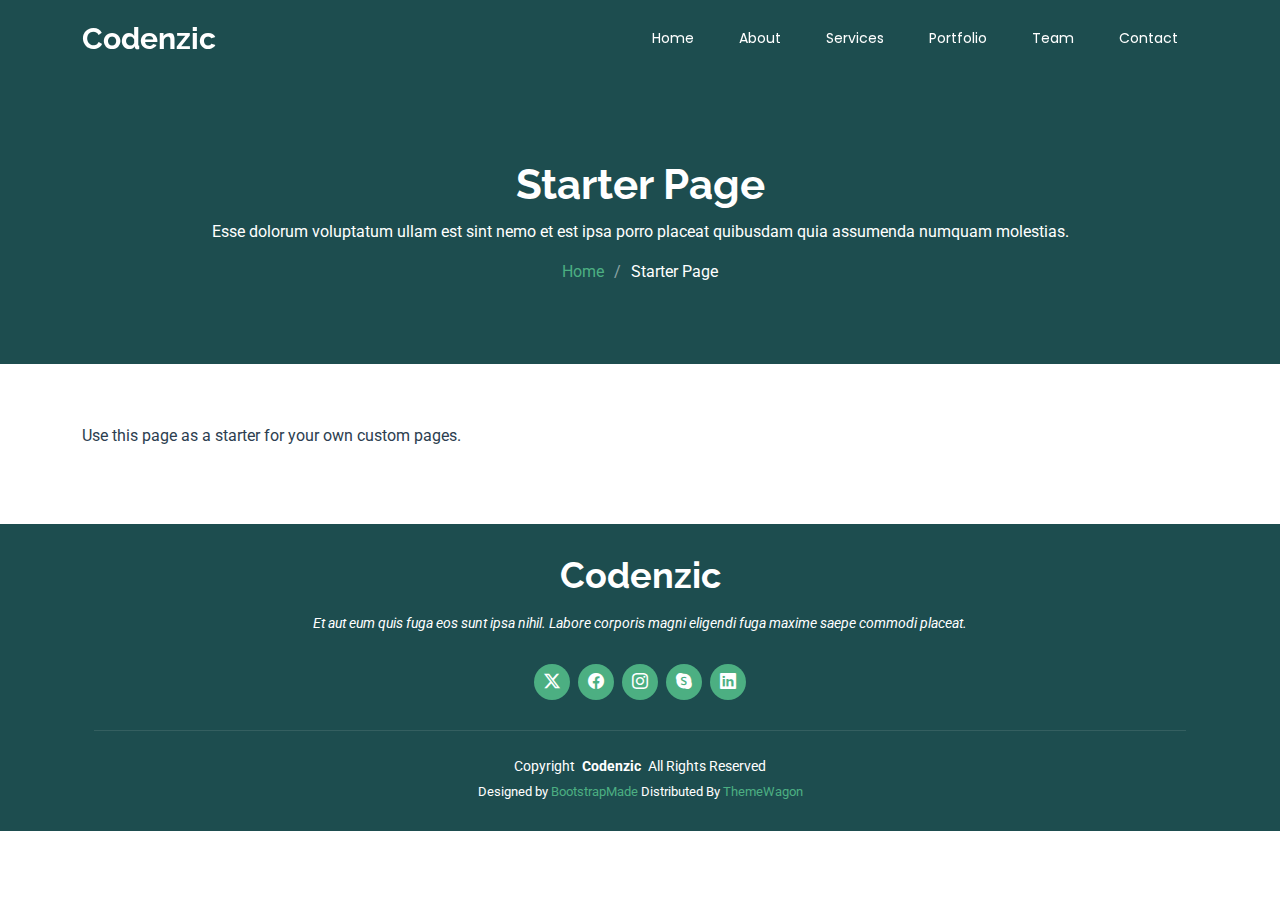
<file: starter-page.html>
<!DOCTYPE html>
<html lang="en">

<head>
  <meta charset="utf-8">
  <meta content="width=device-width, initial-scale=1.0" name="viewport">
  <title>Starter Page - Codenzic Bootstrap Template</title>
  <meta name="description" content="">
  <meta name="keywords" content="">

  <!-- Favicons -->
  <link href="assets/img/favicon.png" rel="icon">
  <link href="assets/img/apple-touch-icon.png" rel="apple-touch-icon">

  <!-- Fonts -->
  <link href="https://fonts.googleapis.com" rel="preconnect">
  <link href="https://fonts.gstatic.com" rel="preconnect" crossorigin>
  <link href="https://fonts.googleapis.com/css2?family=Roboto:ital,wght@0,100;0,300;0,400;0,500;0,700;0,900;1,100;1,300;1,400;1,500;1,700;1,900&family=Poppins:ital,wght@0,100;0,200;0,300;0,400;0,500;0,600;0,700;0,800;0,900;1,100;1,200;1,300;1,400;1,500;1,600;1,700;1,800;1,900&family=Raleway:ital,wght@0,100;0,200;0,300;0,400;0,500;0,600;0,700;0,800;0,900;1,100;1,200;1,300;1,400;1,500;1,600;1,700;1,800;1,900&display=swap" rel="stylesheet">

  <!-- Vendor CSS Files -->
  <link href="assets/vendor/bootstrap/css/bootstrap.min.css" rel="stylesheet">
  <link href="assets/vendor/bootstrap-icons/bootstrap-icons.css" rel="stylesheet">
  <link href="assets/vendor/aos/aos.css" rel="stylesheet">
  <link href="assets/vendor/animate.css/animate.min.css" rel="stylesheet">
  <link href="assets/vendor/glightbox/css/glightbox.min.css" rel="stylesheet">
  <link href="assets/vendor/swiper/swiper-bundle.min.css" rel="stylesheet">

  <!-- Main CSS File -->
  <link href="assets/css/main.css" rel="stylesheet">

  <!-- =======================================================
  * Template Name: Codenzic
  * Template URL: https://bootstrapmade.com/Codenzic-bootstrap-template/
  * Updated: Aug 07 2024 with Bootstrap v5.3.3
  * Author: BootstrapMade.com
  * License: https://bootstrapmade.com/license/
  ======================================================== -->
</head>

<body class="starter-page-page">

  <header id="header" class="header d-flex align-items-center fixed-top">
    <div class="container-fluid container-xl position-relative d-flex align-items-center justify-content-between">

      <a href="index.html" class="logo d-flex align-items-center">
        <!-- Uncomment the line below if you also wish to use an image logo -->
        <!-- <img src="assets/img/logo.png" alt=""> -->
        <h1 class="sitename">Codenzic</h1>
      </a>

      <nav id="navmenu" class="navmenu">
        <ul>
          <li><a href="#hero">Home</a></li>
          <li><a href="#about">About</a></li>
          <li><a href="#services">Services</a></li>
          <li><a href="#portfolio">Portfolio</a></li>
          <li><a href="#team">Team</a></li>
          <li><a href="#contact">Contact</a></li>
        </ul>
        <i class="mobile-nav-toggle d-xl-none bi bi-list"></i>
      </nav>

    </div>
  </header>

  <main class="main">

    <!-- Page Title -->
    <div class="page-title dark-background">
      <div class="container position-relative">
        <h1>Starter Page</h1>
        <p>Esse dolorum voluptatum ullam est sint nemo et est ipsa porro placeat quibusdam quia assumenda numquam molestias.</p>
        <nav class="breadcrumbs">
          <ol>
            <li><a href="index.html">Home</a></li>
            <li class="current">Starter Page</li>
          </ol>
        </nav>
      </div>
    </div><!-- End Page Title -->

    <!-- Starter Section Section -->
    <section id="starter-section" class="starter-section section">

      <div class="container" data-aos="fade-up">
        <p>Use this page as a starter for your own custom pages.</p>
      </div>

    </section><!-- /Starter Section Section -->

  </main>

  <footer id="footer" class="footer dark-background">
    <div class="container">
      <h3 class="sitename">Codenzic</h3>
      <p>Et aut eum quis fuga eos sunt ipsa nihil. Labore corporis magni eligendi fuga maxime saepe commodi placeat.</p>
      <div class="social-links d-flex justify-content-center">
        <a href=""><i class="bi bi-twitter-x"></i></a>
        <a href=""><i class="bi bi-facebook"></i></a>
        <a href=""><i class="bi bi-instagram"></i></a>
        <a href=""><i class="bi bi-skype"></i></a>
        <a href=""><i class="bi bi-linkedin"></i></a>
      </div>
      <div class="container">
        <div class="copyright">
          <span>Copyright</span> <strong class="px-1 sitename">Codenzic</strong> <span>All Rights Reserved</span>
        </div>
        <div class="credits">
          <!-- All the links in the footer should remain intact. -->
          <!-- You can delete the links only if you've purchased the pro version. -->
          <!-- Licensing information: https://bootstrapmade.com/license/ -->
          <!-- Purchase the pro version with working PHP/AJAX contact form: [buy-url] -->
          Designed by <a href="https://bootstrapmade.com/">BootstrapMade</a> Distributed By <a href="https://themewagon.com">ThemeWagon</a>
        </div>
      </div>
    </div>
  </footer>

  <!-- Scroll Top -->
  <a href="#" id="scroll-top" class="scroll-top d-flex align-items-center justify-content-center"><i class="bi bi-arrow-up-short"></i></a>

  <!-- Preloader -->
  <div id="preloader"></div>

  <!-- Vendor JS Files -->
  <script src="assets/vendor/bootstrap/js/bootstrap.bundle.min.js"></script>
  <script src="assets/vendor/php-email-form/validate.js"></script>
  <script src="assets/vendor/aos/aos.js"></script>
  <script src="assets/vendor/glightbox/js/glightbox.min.js"></script>
  <script src="assets/vendor/imagesloaded/imagesloaded.pkgd.min.js"></script>
  <script src="assets/vendor/isotope-layout/isotope.pkgd.min.js"></script>
  <script src="assets/vendor/swiper/swiper-bundle.min.js"></script>

  <!-- Main JS File -->
  <script src="assets/js/main.js"></script>

</body>

</html>
</file>
<file: assets/css/main.css>
/**
* Template Name: Codenzic
* Template URL: https://bootstrapmade.com/Codenzic-bootstrap-template/
* Updated: Aug 07 2024 with Bootstrap v5.3.3
* Author: BootstrapMade.com
* License: https://bootstrapmade.com/license/
*/

/*--------------------------------------------------------------
# Font & Color Variables
# Help: https://bootstrapmade.com/color-system/
--------------------------------------------------------------*/
/* Fonts */
:root {
  --default-font: "Roboto",  system-ui, -apple-system, "Segoe UI", Roboto, "Helvetica Neue", Arial, "Noto Sans", "Liberation Sans", sans-serif, "Apple Color Emoji", "Segoe UI Emoji", "Segoe UI Symbol", "Noto Color Emoji";
  --heading-font: "Raleway",  sans-serif;
  --nav-font: "Poppins",  sans-serif;
}

:root { 
  /* Primary Colors */
  --background-color: #ffffff; /* Clean white background to let the green elements pop */
  --default-color: #2c3e50; /* Dark slate for readable text */
  --heading-color: #1d4d4f; /* Deep forest green for headings */
  --accent-color: #4CAF82; /* Medium green from logo */
  --surface-color: #f5f9f7; /* Very light mint for surfaces */
  --contrast-color: #ffffff; /* Pure white for contrast */
}

/* Navigation Menu Colors */
:root {
  --nav-color: #fff; /* Match logo color for nav links */
  --nav-hover-color: #4CAF82; /* Keep consistent with logo */
  --nav-mobile-background-color: #ffffff;
  --nav-dropdown-background-color: #ffffff;
  --nav-dropdown-color: #2c3e50;
  --nav-dropdown-hover-color: #4CAF82;
}

/* Color Presets */
.light-background {
  --background-color: #f5f9f7;
  --surface-color: #ffffff;
}

.dark-background {
  --background-color: #1d4d4f; /* Darker green */
  --default-color: #ffffff;
  --heading-color: #ffffff;
  --surface-color: #2d5f61;
  --contrast-color: #ffffff;
}

/* Smooth scroll */
:root {
  scroll-behavior: smooth;
}

/*--------------------------------------------------------------
# General Styling & Shared Classes
--------------------------------------------------------------*/
body {
  color: var(--default-color);
  background-color: var(--background-color);
  font-family: var(--default-font);
}

a {
  color: var(--accent-color);
  text-decoration: none;
  transition: 0.3s;
}

a:hover {
  color: color-mix(in srgb, var(--accent-color), transparent 25%);
  text-decoration: none;
}

h1,
h2,
h3,
h4,
h5,
h6 {
  color: var(--heading-color);
  font-family: var(--heading-font);
}

/* PHP Email Form Messages
------------------------------*/
.php-email-form .error-message {
  display: none;
  background: #df1529;
  color: #ffffff;
  text-align: left;
  padding: 15px;
  margin-bottom: 24px;
  font-weight: 600;
}

.php-email-form .sent-message {
  display: none;
  color: #ffffff;
  background: #059652;
  text-align: center;
  padding: 15px;
  margin-bottom: 24px;
  font-weight: 600;
}

.php-email-form .loading {
  display: none;
  background: var(--surface-color);
  text-align: center;
  padding: 15px;
  margin-bottom: 24px;
}

.php-email-form .loading:before {
  content: "";
  display: inline-block;
  border-radius: 50%;
  width: 24px;
  height: 24px;
  margin: 0 10px -6px 0;
  border: 3px solid var(--accent-color);
  border-top-color: var(--surface-color);
  animation: php-email-form-loading 1s linear infinite;
}

@keyframes php-email-form-loading {
  0% {
    transform: rotate(0deg);
  }

  100% {
    transform: rotate(360deg);
  }
}

/*--------------------------------------------------------------
# Global Header
--------------------------------------------------------------*/
.header {
  --background-color: rgba(255, 255, 255, 0);
  --heading-color: #ffffff;
  color: var(--default-color);
  background-color: var(--background-color);
  padding: 20px 0;
  transition: all 0.5s;
  z-index: 997;
}

.header .logo {
  line-height: 1;
}

.header .logo img {
  max-height: 32px;
  margin-right: 8px;
}

.header .logo h1 {
  font-size: 30px;
  margin: 0;
  font-weight: 700;
  color: var(--heading-color);
}

.scrolled .header {
  box-shadow: 0px 0 18px rgba(0, 0, 0, 0.1);
}

/* Global Header on Scroll
------------------------------*/
.scrolled .header {
  --background-color: rgba(42, 44, 57, 0.9);
}

/*--------------------------------------------------------------
# Navigation Menu
--------------------------------------------------------------*/
/* Navmenu - Desktop */
@media (min-width: 1200px) {
  .navmenu {
    padding: 0;
  }

  .navmenu ul {
    margin: 0;
    padding: 0;
    display: flex;
    list-style: none;
    align-items: center;
  }

  .navmenu li {
    position: relative;
    margin-left: 5px;
  }

  .navmenu a,
  .navmenu a:focus {
    color: var(--nav-color);
    padding: 8px 20px;
    font-size: 14px;
    font-family: var(--nav-font);
    font-weight: 400;
    display: flex;
    align-items: center;
    justify-content: space-between;
    white-space: nowrap;
    transition: 0.3s;
    border-radius: 50px;
  }

  .navmenu a i,
  .navmenu a:focus i {
    font-size: 12px;
    line-height: 0;
    margin-left: 5px;
    transition: 0.3s;
  }

  .navmenu li:hover>a,
  .navmenu .active,
  .navmenu .active:focus {
    background-color: var(--nav-hover-color);
  }

  .navmenu .dropdown ul {
    margin: 0;
    padding: 10px 0;
    background: var(--nav-dropdown-background-color);
    display: block;
    position: absolute;
    visibility: hidden;
    left: 0;
    top: 130%;
    opacity: 0;
    transition: 0.3s;
    border-radius: 15px;
    z-index: 99;
    box-shadow: 0px 0px 30px rgba(0, 0, 0, 0.1);
  }

  .navmenu .dropdown ul li {
    min-width: 200px;
    margin-left: 0;
  }

  .navmenu .dropdown ul a {
    padding: 10px 20px;
    font-size: 15px;
    text-transform: none;
    color: var(--nav-dropdown-color);
  }

  .navmenu .dropdown ul a i {
    font-size: 12px;
  }

  .navmenu .dropdown ul a:hover,
  .navmenu .dropdown ul .active:hover,
  .navmenu .dropdown ul li:hover>a {
    background-color: transparent;
    color: var(--nav-hover-color);
  }

  .navmenu .dropdown:hover>ul {
    opacity: 1;
    top: 105%;
    visibility: visible;
  }

  .navmenu .dropdown .dropdown ul {
    top: 0;
    left: -90%;
    visibility: hidden;
  }

  .navmenu .dropdown .dropdown:hover>ul {
    opacity: 1;
    top: 0;
    left: -100%;
    visibility: visible;
  }
}

/* Navmenu - Mobile */
@media (max-width: 1199px) {
  .mobile-nav-toggle {
    color: var(--nav-color);
    font-size: 28px;
    line-height: 0;
    margin-right: 10px;
    cursor: pointer;
    transition: color 0.3s;
  }

  .navmenu {
    padding: 0;
    z-index: 9997;
  }

  .navmenu ul {
    display: none;
    list-style: none;
    position: absolute;
    inset: 60px 20px 20px 20px;
    padding: 10px 0;
    margin: 0;
    border-radius: 6px;
    background-color: var(--nav-mobile-background-color);
    overflow-y: auto;
    transition: 0.3s;
    z-index: 9998;
    box-shadow: 0px 0px 30px rgba(0, 0, 0, 0.1);
  }

  .navmenu a,
  .navmenu a:focus {
    color: var(--nav-dropdown-color);
    padding: 10px 20px;
    font-family: var(--nav-font);
    font-size: 17px;
    font-weight: 500;
    display: flex;
    align-items: center;
    justify-content: space-between;
    white-space: nowrap;
    transition: 0.3s;
  }

  .navmenu a i,
  .navmenu a:focus i {
    font-size: 12px;
    line-height: 0;
    margin-left: 5px;
    width: 30px;
    height: 30px;
    display: flex;
    align-items: center;
    justify-content: center;
    border-radius: 50%;
    transition: 0.3s;
    background-color: color-mix(in srgb, var(--accent-color), transparent 90%);
  }

  .navmenu a i:hover,
  .navmenu a:focus i:hover {
    background-color: var(--accent-color);
    color: var(--contrast-color);
  }

  .navmenu a:hover,
  .navmenu .active,
  .navmenu .active:focus {
    color: var(--nav-dropdown-hover-color);
  }

  .navmenu .active i,
  .navmenu .active:focus i {
    background-color: var(--accent-color);
    color: var(--contrast-color);
    transform: rotate(180deg);
  }

  .navmenu .dropdown ul {
    position: static;
    display: none;
    z-index: 99;
    padding: 10px 0;
    margin: 10px 20px;
    background-color: var(--nav-dropdown-background-color);
    border: 1px solid color-mix(in srgb, var(--default-color), transparent 90%);
    box-shadow: none;
    transition: all 0.5s ease-in-out;
  }

  .navmenu .dropdown ul ul {
    background-color: rgba(33, 37, 41, 0.1);
  }

  .navmenu .dropdown>.dropdown-active {
    display: block;
    background-color: rgba(33, 37, 41, 0.03);
  }

  .mobile-nav-active {
    overflow: hidden;
  }

  .mobile-nav-active .mobile-nav-toggle {
    color: #fff;
    position: absolute;
    font-size: 32px;
    top: 15px;
    right: 15px;
    margin-right: 0;
    z-index: 9999;
  }

  .mobile-nav-active .navmenu {
    position: fixed;
    overflow: hidden;
    inset: 0;
    background: rgba(33, 37, 41, 0.8);
    transition: 0.3s;
  }

  .mobile-nav-active .navmenu>ul {
    display: block;
  }
}

/*--------------------------------------------------------------
# Global Footer
--------------------------------------------------------------*/
.footer {
  color: var(--default-color);
  background-color: var(--background-color);
  font-size: 14px;
  text-align: center;
  padding: 30px 0;
  position: relative;
}

.footer h3 {
  font-size: 36px;
  font-weight: 700;
  position: relative;
  padding: 0;
  margin: 0 0 15px 0;
}

.footer p {
  font-size: 15;
  font-style: italic;
  padding: 0;
  margin: 0 0 30px 0;
}

.footer .social-links {
  margin: 0 0 30px 0;
}

.footer .social-links a {
  font-size: 16px;
  display: flex;
  align-items: center;
  justify-content: center;
  background: var(--accent-color);
  color: var(--contrast-color);
  line-height: 1;
  margin: 0 4px;
  border-radius: 50%;
  text-align: center;
  width: 36px;
  height: 36px;
  transition: 0.3s;
}

.footer .social-links a:hover {
  background: color-mix(in srgb, var(--accent-color), transparent 20%);
  text-decoration: none;
}

.footer .copyright {
  padding-top: 25px;
  border-top: 1px solid color-mix(in srgb, var(--default-color), transparent 90%);
}

.footer .credits {
  font-size: 13px;
  padding-top: 5px;
}

/*--------------------------------------------------------------
# Preloader
--------------------------------------------------------------*/
#preloader {
  position: fixed;
  inset: 0;
  z-index: 9999;
  overflow: hidden;
  background-color: var(--background-color);
  transition: all 0.6s ease-out;
  width: 100%;
  height: 100vh;
}

#preloader:before,
#preloader:after {
  content: "";
  position: absolute;
  border: 4px solid var(--accent-color);
  border-radius: 50%;
  animation: animate-preloader 2s cubic-bezier(0, 0.2, 0.8, 1) infinite;
}

#preloader:after {
  animation-delay: -0.5s;
}

@keyframes animate-preloader {
  0% {
    width: 10px;
    height: 10px;
    top: calc(50% - 5px);
    left: calc(50% - 5px);
    opacity: 1;
  }

  100% {
    width: 72px;
    height: 72px;
    top: calc(50% - 36px);
    left: calc(50% - 36px);
    opacity: 0;
  }
}

/*--------------------------------------------------------------
# Scroll Top Button
--------------------------------------------------------------*/
.scroll-top {
  position: fixed;
  visibility: hidden;
  opacity: 0;
  right: 15px;
  bottom: -15px;
  z-index: 99999;
  background-color: var(--accent-color);
  width: 44px;
  height: 44px;
  border-radius: 50px;
  transition: all 0.4s;
}

.scroll-top i {
  font-size: 24px;
  color: var(--contrast-color);
  line-height: 0;
}

.scroll-top:hover {
  background-color: color-mix(in srgb, var(--accent-color), transparent 20%);
  color: var(--contrast-color);
}

.scroll-top.active {
  visibility: visible;
  opacity: 1;
  bottom: 15px;
}

/*--------------------------------------------------------------
# Disable aos animation delay on mobile devices
--------------------------------------------------------------*/
@media screen and (max-width: 768px) {
  [data-aos-delay] {
    transition-delay: 0 !important;
  }
}

/*--------------------------------------------------------------
# Global Page Titles & Breadcrumbs
--------------------------------------------------------------*/
.page-title {
  color: var(--default-color);
  background-color: var(--background-color);
  background-size: cover;
  background-position: center;
  background-repeat: no-repeat;
  padding: 160px 0 80px 0;
  text-align: center;
  position: relative;
}

.page-title:before {
  content: "";
  background-color: color-mix(in srgb, var(--background-color), transparent 50%);
  position: absolute;
  inset: 0;
}

.page-title h1 {
  font-size: 42px;
  font-weight: 700;
  margin-bottom: 10px;
}

.page-title .breadcrumbs ol {
  display: flex;
  flex-wrap: wrap;
  list-style: none;
  justify-content: center;
  padding: 0;
  margin: 0;
  font-size: 16px;
  font-weight: 400;
}

.page-title .breadcrumbs ol li+li {
  padding-left: 10px;
}

.page-title .breadcrumbs ol li+li::before {
  content: "/";
  display: inline-block;
  padding-right: 10px;
  color: color-mix(in srgb, var(--default-color), transparent 50%);
}

/*--------------------------------------------------------------
# Global Sections
--------------------------------------------------------------*/
section,
.section {
  color: var(--default-color);
  background-color: var(--background-color);
  padding: 60px 0;
  scroll-margin-top: 77px;
  overflow: clip;
}

/*--------------------------------------------------------------
# Global Section Titles
--------------------------------------------------------------*/
.section-title {
  padding-bottom: 60px;
  position: relative;
}

.section-title h2 {
  font-size: 14px;
  font-weight: 500;
  padding: 0;
  line-height: 1px;
  margin: 0;
  letter-spacing: 1.5px;
  text-transform: uppercase;
  color: color-mix(in srgb, var(--default-color), transparent 50%);
  position: relative;
}

.section-title h2::after {
  content: "";
  width: 120px;
  height: 1px;
  display: inline-block;
  background: var(--accent-color);
  margin: 4px 10px;
}

.section-title p {
  color: var(--heading-color);
  margin: 0;
  font-size: 28px;
  font-weight: 700;
  text-transform: uppercase;
  font-family: var(--heading-font);
}

/*--------------------------------------------------------------
# Hero Section
--------------------------------------------------------------*/
.hero {
  width: 100%;
  overflow: hidden;
  position: relative;
  background: linear-gradient(0deg, var(--background-color) 0%, color-mix(in srgb, var(--background-color) 90%, white 10%) 100%);
  padding: 0;
  display: flex;
  flex-direction: column;
  justify-content: end;
  align-items: center;
}

.hero .carousel-container {
  display: flex;
  justify-content: center;
  align-items: center;
  flex-direction: column;
  text-align: center;
  position: relative;
  min-height: 75vh;
  padding-top: 60px;
}

.hero h2 {
  margin-bottom: 30px;
  font-size: 48px;
  font-weight: 700;
}

.hero h2 span {
  text-decoration: underline;
}

.hero p {
  max-width: 80%;
  animation-delay: 0.4s;
  margin: 0 auto 30px auto;
}

.hero .carousel-control-prev,
.hero .carousel-control-next {
  width: 10%;
}

.hero .carousel-control-next-icon,
.hero .carousel-control-prev-icon {
  background: none;
  font-size: 48px;
  line-height: 1;
  width: auto;
  height: auto;
}

.hero .btn-get-started {
  font-weight: 500;
  font-size: 14px;
  letter-spacing: 1px;
  display: inline-block;
  padding: 12px 32px;
  border-radius: 50px;
  transition: 0.5s;
  line-height: 1;
  margin: 10px;
  animation-delay: 0.8s;
  color: var(--default-color);
  border: 2px solid var(--accent-color);
}

.hero .btn-get-started:hover {
  background: var(--accent-color);
  color: var(--contrast-color);
  text-decoration: none;
}

@media (min-width: 1024px) {
  .hero p {
    max-width: 60%;
  }

  .hero .carousel-control-prev,
  .hero .carousel-control-next {
    width: 5%;
  }
}

@media (max-width: 768px) {
  .hero .carousel-container {
    min-height: 90vh;
  }

  .hero h2 {
    font-size: 28px;
  }
}

.hero .hero-waves {
  display: block;
  width: 100%;
  height: 60px;
  position: relative;
}

.hero .wave1 use {
  animation: move-forever1 10s linear infinite;
  animation-delay: -2s;
  fill: var(--default-color);
  opacity: 0.6;
}

.hero .wave2 use {
  animation: move-forever2 8s linear infinite;
  animation-delay: -2s;
  fill: var(--default-color);
  opacity: 0.4;
}

.hero .wave3 use {
  animation: move-forever3 6s linear infinite;
  animation-delay: -2s;
  fill: var(--default-color);
}

@keyframes move-forever1 {
  0% {
    transform: translate(85px, 0%);
  }

  100% {
    transform: translate(-90px, 0%);
  }
}

@keyframes move-forever2 {
  0% {
    transform: translate(-90px, 0%);
  }

  100% {
    transform: translate(85px, 0%);
  }
}

@keyframes move-forever3 {
  0% {
    transform: translate(-90px, 0%);
  }

  100% {
    transform: translate(85px, 0%);
  }
}

/*--------------------------------------------------------------
# About Section
--------------------------------------------------------------*/
.about ul {
  list-style: none;
  padding: 0;
}

.about ul li {
  padding-bottom: 5px;
  display: flex;
  align-items: center;
}

.about ul i {
  font-size: 20px;
  padding-right: 4px;
  color: var(--accent-color);
}

.about .read-more {
  background: var(--accent-color);
  color: var(--contrast-color);
  font-family: var(--heading-font);
  font-weight: 500;
  font-size: 16px;
  letter-spacing: 1px;
  padding: 10px 28px;
  border-radius: 5px;
  transition: 0.3s;
  display: inline-flex;
  align-items: center;
  justify-content: center;
}

.about .read-more i {
  font-size: 18px;
  margin-left: 5px;
  line-height: 0;
  transition: 0.3s;
}

.about .read-more:hover {
  background: color-mix(in srgb, var(--accent-color), transparent 20%);
}

.about .read-more:hover i {
  transform: translate(5px, 0);
}

/*--------------------------------------------------------------
# Features Section
--------------------------------------------------------------*/
.features .nav-tabs {
  border: 0;
}

.features .nav-link {
  background-color: var(--surface-color);
  color: var(--heading-color);
  border: 1px solid color-mix(in srgb, var(--default-color), transparent 85%);
  padding: 15px 20px;
  transition: 0.3s;
  border-radius: 0;
  display: flex;
  align-items: center;
  justify-content: center;
  cursor: pointer;
  height: 100%;
}

.features .nav-link i {
  padding-right: 15px;
  font-size: 48px;
}

.features .nav-link h4 {
  font-size: 18px;
  font-weight: 600;
  margin: 0;
}

.features .nav-link:hover {
  color: var(--accent-color);
  border-color: var(--accent-color);
}

.features .nav-link.active {
  background: var(--accent-color);
  color: var(--contrast-color);
  border-color: var(--accent-color);
}

.features .nav-link.active h4 {
  color: var(--contrast-color);
}

@media (max-width: 768px) {
  .features .nav-link i {
    padding: 0;
    line-height: 1;
    font-size: 36px;
  }
}

@media (max-width: 575px) {
  .features .nav-link {
    padding: 15px;
  }

  .features .nav-link i {
    font-size: 24px;
  }
}

.features .tab-content {
  margin-top: 30px;
}

.features .tab-pane h3 {
  color: var(--heading-color);
  font-weight: 700;
  font-size: 26px;
}

.features .tab-pane ul {
  list-style: none;
  padding: 0;
}

.features .tab-pane ul li {
  padding-bottom: 10px;
}

.features .tab-pane ul i {
  font-size: 20px;
  padding-right: 4px;
  color: var(--accent-color);
}

.features .tab-pane p:last-child {
  margin-bottom: 0;
}

/*--------------------------------------------------------------
# Call To Action Section
--------------------------------------------------------------*/
.call-to-action {
  padding: 80px 0;
  position: relative;
  clip-path: inset(0);
}

.call-to-action .container {
  position: relative;
  z-index: 3;
}

.call-to-action h3 {
  color: var(--default-color);
  font-size: 28px;
  font-weight: 700;
}

.call-to-action p {
  color: var(--default-color);
}

.call-to-action .cta-btn {
  font-family: var(--heading-font);
  font-weight: 500;
  font-size: 16px;
  letter-spacing: 1px;
  display: inline-block;
  padding: 12px 40px;
  border-radius: 50px;
  transition: 0.5s;
  margin: 10px;
  background: var(--accent-color);
  color: var(--contrast-color);
}

.call-to-action .cta-btn:hover {
  background: color-mix(in srgb, var(--accent-color) 90%, white 15%);
}

/*--------------------------------------------------------------
# Services Section
--------------------------------------------------------------*/
.services .service-item {
  background-color: var(--surface-color);
  box-shadow: 0 5px 30px 0 rgba(0, 0, 0, 0.1);
  padding: 60px 30px 60px 70px;
  transition: all ease-in-out 0.3s;
  border-radius: 18px;
  height: 100%;
  position: relative;
  overflow: hidden;
}

.services .service-item .icon {
  position: absolute;
  left: -20px;
  top: calc(50% - 30px);
}

.services .service-item .icon i {
  font-size: 64px;
  line-height: 1;
  transition: 0.5s;
}

.services .service-item h3 {
  font-weight: 700;
  margin: 10px 0 15px 0;
  font-size: 22px;
  transition: ease-in-out 0.3s;
}

.services .service-item p {
  line-height: 24px;
  font-size: 14px;
  margin-bottom: 0;
}

@media (min-width: 1365px) {
  .services .service-item:hover {
    transform: translateY(-10px);
  }

  .services .service-item:hover h3 {
    color: var(--accent-color);
  }
}

/*--------------------------------------------------------------
# Portfolio Section
--------------------------------------------------------------*/
.portfolio .portfolio-filters {
  padding: 0;
  margin: 0 auto 20px auto;
  list-style: none;
  text-align: center;
}

.portfolio .portfolio-filters li {
  cursor: pointer;
  display: inline-block;
  padding: 8px 20px 10px 20px;
  margin: 0;
  font-size: 15px;
  font-weight: 500;
  line-height: 1;
  margin-bottom: 5px;
  border-radius: 50px;
  transition: all 0.3s ease-in-out;
  font-family: var(--heading-font);
}

.portfolio .portfolio-filters li:hover,
.portfolio .portfolio-filters li.filter-active {
  color: var(--contrast-color);
  background-color: var(--accent-color);
}

.portfolio .portfolio-filters li:first-child {
  margin-left: 0;
}

.portfolio .portfolio-filters li:last-child {
  margin-right: 0;
}

@media (max-width: 575px) {
  .portfolio .portfolio-filters li {
    font-size: 14px;
    margin: 0 0 10px 0;
  }
}

.portfolio .portfolio-item {
  position: relative;
  overflow: hidden;
}

.portfolio .portfolio-item .portfolio-info {
  opacity: 0;
  position: absolute;
  left: 12px;
  right: 12px;
  bottom: -100%;
  z-index: 3;
  transition: all ease-in-out 0.5s;
  background: color-mix(in srgb, var(--surface-color), transparent 10%);
  padding: 15px;
}

.portfolio .portfolio-item .portfolio-info h4 {
  font-size: 18px;
  font-weight: 600;
  padding-right: 50px;
}

.portfolio .portfolio-item .portfolio-info p {
  color: color-mix(in srgb, var(--default-color), transparent 30%);
  font-size: 14px;
  margin-bottom: 0;
  padding-right: 50px;
}

.portfolio .portfolio-item .portfolio-info .preview-link,
.portfolio .portfolio-item .portfolio-info .details-link {
  position: absolute;
  right: 50px;
  font-size: 24px;
  top: calc(50% - 14px);
  color: color-mix(in srgb, var(--default-color), transparent 30%);
  transition: 0.3s;
  line-height: 0;
}

.portfolio .portfolio-item .portfolio-info .preview-link:hover,
.portfolio .portfolio-item .portfolio-info .details-link:hover {
  color: var(--accent-color);
}

.portfolio .portfolio-item .portfolio-info .details-link {
  right: 14px;
  font-size: 28px;
}

.portfolio .portfolio-item:hover .portfolio-info {
  opacity: 1;
  bottom: 0;
}

/*--------------------------------------------------------------
# Testimonials Section
--------------------------------------------------------------*/
.testimonials .testimonial-item {
  background-color: var(--surface-color);
  box-shadow: 0px 2px 15px rgba(0, 0, 0, 0.1);
  box-sizing: content-box;
  padding: 30px;
  margin: 30px 15px;
  position: relative;
  height: 100%;
}

.testimonials .testimonial-item .testimonial-img {
  width: 90px;
  border-radius: 50px;
  margin-right: 15px;
}

.testimonials .testimonial-item h3 {
  font-size: 18px;
  font-weight: bold;
  margin: 10px 0 5px 0;
}

.testimonials .testimonial-item h4 {
  font-size: 14px;
  color: color-mix(in srgb, var(--default-color), transparent 40%);
  margin: 0;
}

.testimonials .testimonial-item .stars {
  margin: 10px 0;
}

.testimonials .testimonial-item .stars i {
  color: #ffc107;
  margin: 0 1px;
}

.testimonials .testimonial-item .quote-icon-left,
.testimonials .testimonial-item .quote-icon-right {
  color: color-mix(in srgb, var(--accent-color), transparent 50%);
  font-size: 26px;
  line-height: 0;
}

.testimonials .testimonial-item .quote-icon-left {
  display: inline-block;
  left: -5px;
  position: relative;
}

.testimonials .testimonial-item .quote-icon-right {
  display: inline-block;
  right: -5px;
  position: relative;
  top: 10px;
  transform: scale(-1, -1);
}

.testimonials .testimonial-item p {
  font-style: italic;
  margin: 15px auto 15px auto;
}

.testimonials .swiper-wrapper {
  height: auto;
}

.testimonials .swiper-pagination {
  margin-top: 20px;
  position: relative;
}

.testimonials .swiper-pagination .swiper-pagination-bullet {
  width: 12px;
  height: 12px;
  background-color: color-mix(in srgb, var(--default-color), transparent 85%);
  opacity: 1;
}

.testimonials .swiper-pagination .swiper-pagination-bullet-active {
  background-color: var(--accent-color);
}

@media (max-width: 767px) {
  .testimonials .testimonial-wrap {
    padding-left: 0;
  }

  .testimonials .testimonial-item {
    padding: 30px;
    margin: 15px;
  }

  .testimonials .testimonial-item .testimonial-img {
    position: static;
    left: auto;
  }
}

/*--------------------------------------------------------------
# Pricing Section
--------------------------------------------------------------*/
.pricing .pricing-item {
  background-color: var(--surface-color);
  box-shadow: 0px 0px 4px rgba(0, 0, 0, 0.1);
  padding: 20px;
  text-align: center;
  border-radius: 5px;
  position: relative;
  overflow: hidden;
}

.pricing .pricing-item h3 {
  font-weight: 400;
  margin: -20px -20px 20px -20px;
  padding: 20px 15px;
  font-size: 16px;
  font-weight: 600;
  color: color-mix(in srgb, var(--default-color), transparent 20%);
  background: color-mix(in srgb, var(--default-color), transparent 95%);
}

.pricing .pricing-item h4 {
  font-size: 36px;
  font-weight: 600;
  font-family: var(--heading-font);
}

.pricing .pricing-item h4 sup {
  font-size: 20px;
  top: -15px;
  left: -3px;
}

.pricing .pricing-item h4 span {
  color: color-mix(in srgb, var(--default-color), transparent 40%);
  font-size: 16px;
  font-weight: 300;
}

.pricing .pricing-item ul {
  padding: 15px 0;
  list-style: none;
  text-align: center;
  line-height: 20px;
  font-size: 14px;
}

.pricing .pricing-item ul li {
  padding-bottom: 16px;
}

.pricing .pricing-item ul i {
  color: var(--accent-color);
  font-size: 18px;
  padding-right: 4px;
}

.pricing .pricing-item ul .na {
  color: color-mix(in srgb, var(--default-color), transparent 40%);
  text-decoration: line-through;
}

.pricing .btn-wrap {
  background: color-mix(in srgb, var(--default-color), transparent 95%);
  margin: 0 -20px -20px -20px;
  padding: 20px 15px;
  text-align: center;
}

.pricing .btn-buy {
  background: var(--accent-color);
  color: var(--contrast-color);
  display: inline-block;
  padding: 8px 35px 10px 35px;
  border-radius: 4px;
  transition: none;
  font-size: 14px;
  font-weight: 400;
  font-family: var(--heading-font);
  font-weight: 600;
  transition: 0.3s;
}

.pricing .btn-buy:hover {
  background: color-mix(in srgb, var(--accent-color), transparent 20%);
}

.pricing .featured h3 {
  background: var(--accent-color);
  color: var(--contrast-color);
}

.pricing .advanced {
  background: var(--accent-color);
  color: var(--contrast-color);
  width: 200px;
  position: absolute;
  top: 18px;
  right: -68px;
  transform: rotate(45deg);
  z-index: 1;
  font-size: 14px;
  padding: 1px 0 3px 0;
}

/*--------------------------------------------------------------
# Faq Section
--------------------------------------------------------------*/
.faq .content-subtitle {
  font-size: 15px;
  margin-bottom: 10px;
  display: block;
  color: var(--default-color);
}

.faq .content-title {
  color: var(--heading-color);
  font-size: 22px;
  margin-bottom: 30px;
}

.faq p {
  line-height: 1.7;
  color: var(--default-color);
}

.faq .custom-accordion .accordion-item {
  background-color: var(--surface-color);
  margin-bottom: 0px;
  position: relative;
  border-radius: 0px;
  overflow: hidden;
}

.faq .custom-accordion .accordion-item .btn-link {
  display: block;
  width: 100%;
  padding: 15px 0;
  text-decoration: none;
  text-align: left;
  color: var(--default-color);
  border: none;
  padding-left: 40px;
  border-radius: 0;
  position: relative;
  background-color: color-mix(in srgb, var(--default-color), transparent 94%);
}

.faq .custom-accordion .accordion-item .btn-link:before {
  content: "\f282";
  display: inline-block;
  font-family: "bootstrap-icons" !important;
  font-style: normal;
  font-weight: normal !important;
  font-variant: normal;
  text-transform: none;
  line-height: 1;
  vertical-align: -0.125em;
  -webkit-font-smoothing: antialiased;
  position: absolute;
  top: 50%;
  transform: translateY(-50%);
  left: 15px;
}

.faq .custom-accordion .accordion-item .btn-link[aria-expanded=true] {
  color: var(--accent-color);
}

.faq .custom-accordion .accordion-item .btn-link[aria-expanded=true]:before {
  font-family: "bootstrap-icons" !important;
  content: "\f286";
  position: absolute;
  color: var(--accent-color);
  top: 50%;
  transform: translateY(-50%);
}

.faq .custom-accordion .accordion-item .accordion-body {
  padding: 20px 20px 20px 20px;
  color: var(--default-color);
}

/*--------------------------------------------------------------
# Team Section
--------------------------------------------------------------*/
.team .team-member {
  background-color: var(--surface-color);
  overflow: hidden;
  border-radius: 5px;
  box-shadow: 0px 2px 15px rgba(0, 0, 0, 0.1);
  height: 100%;
}

.team .team-member .member-img {
  position: relative;
  overflow: hidden;
}

.team .team-member .social {
  position: absolute;
  left: 0;
  bottom: 30px;
  right: 0;
  opacity: 0;
  transition: ease-in-out 0.3s;
  text-align: center;
}

.team .team-member .social a {
  background: color-mix(in srgb, var(--contrast-color), transparent 25%);
  color: color-mix(in srgb, var(--default-color), transparent 20%);
  margin: 0 3px;
  border-radius: 4px;
  width: 36px;
  height: 36px;
  transition: ease-in-out 0.3s;
  display: inline-flex;
  justify-content: center;
  align-items: center;
}

.team .team-member .social a:hover {
  color: var(--contrast-color);
  background: var(--accent-color);
}

.team .team-member .social i {
  font-size: 18px;
  line-height: 0;
}

.team .team-member .member-info {
  padding: 25px 15px;
}

.team .team-member .member-info h4 {
  font-weight: 700;
  margin-bottom: 5px;
  font-size: 18px;
}

.team .team-member .member-info span {
  display: block;
  font-size: 13px;
  font-weight: 400;
  color: color-mix(in srgb, var(--default-color), transparent 40%);
}

.team .team-member:hover .social {
  opacity: 1;
  bottom: 15px;
}

/*--------------------------------------------------------------
# Recent Posts Section
--------------------------------------------------------------*/
.recent-posts article {
  background: var(--surface-color);
  box-shadow: 0 4px 16px rgba(0, 0, 0, 0.1);
  padding: 30px;
  height: 100%;
  border-radius: 10px;
  overflow: hidden;
}

.recent-posts .post-img {
  max-height: 240px;
  margin: -30px -30px 15px -30px;
  overflow: hidden;
}

.recent-posts .post-category {
  font-size: 16px;
  color: color-mix(in srgb, var(--default-color), transparent 50%);
  margin-bottom: 10px;
}

.recent-posts .title {
  font-size: 20px;
  font-weight: 700;
  padding: 0;
  margin: 0 0 20px 0;
}

.recent-posts .title a {
  color: var(--heading-color);
  transition: 0.3s;
}

.recent-posts .title a:hover {
  color: var(--accent-color);
}

.recent-posts .post-author-img {
  width: 50px;
  border-radius: 50%;
  margin-right: 15px;
}

.recent-posts .post-author {
  font-weight: 600;
  margin-bottom: 5px;
}

.recent-posts .post-date {
  font-size: 14px;
  color: color-mix(in srgb, var(--default-color), transparent 50%);
  margin-bottom: 0;
}

/*--------------------------------------------------------------
# Contact Section
--------------------------------------------------------------*/
.contact .info-item+.info-item {
  margin-top: 40px;
}

.contact .info-item i {
  color: var(--accent-color);
  background: color-mix(in srgb, var(--accent-color), transparent 92%);
  font-size: 20px;
  width: 44px;
  height: 44px;
  display: flex;
  justify-content: center;
  align-items: center;
  border-radius: 50px;
  transition: all 0.3s ease-in-out;
  margin-right: 15px;
}

.contact .info-item h3 {
  padding: 0;
  font-size: 18px;
  font-weight: 700;
  margin-bottom: 5px;
}

.contact .info-item p {
  padding: 0;
  margin-bottom: 0;
  font-size: 14px;
}

.contact .info-item:hover i {
  background: var(--accent-color);
  color: var(--contrast-color);
}

.contact .php-email-form {
  height: 100%;
}

.contact .php-email-form input[type=text],
.contact .php-email-form input[type=email],
.contact .php-email-form textarea {
  font-size: 14px;
  padding: 10px 15px;
  box-shadow: none;
  border-radius: 0;
  color: var(--default-color);
  background-color: color-mix(in srgb, var(--background-color), transparent 50%);
  border-color: color-mix(in srgb, var(--default-color), transparent 80%);
}

.contact .php-email-form input[type=text]:focus,
.contact .php-email-form input[type=email]:focus,
.contact .php-email-form textarea:focus {
  border-color: var(--accent-color);
}

.contact .php-email-form input[type=text]::placeholder,
.contact .php-email-form input[type=email]::placeholder,
.contact .php-email-form textarea::placeholder {
  color: color-mix(in srgb, var(--default-color), transparent 70%);
}

.contact .php-email-form button[type=submit] {
  color: var(--contrast-color);
  background: var(--accent-color);
  border: 0;
  padding: 10px 30px;
  transition: 0.4s;
  border-radius: 50px;
}

.contact .php-email-form button[type=submit]:hover {
  background: color-mix(in srgb, var(--accent-color), transparent 25%);
}

/*--------------------------------------------------------------
# Portfolio Details Section
--------------------------------------------------------------*/
.portfolio-details .portfolio-details-slider img {
  width: 100%;
}

.portfolio-details .swiper-wrapper {
  height: auto;
}

.portfolio-details .swiper-button-prev,
.portfolio-details .swiper-button-next {
  width: 48px;
  height: 48px;
}

.portfolio-details .swiper-button-prev:after,
.portfolio-details .swiper-button-next:after {
  color: rgba(255, 255, 255, 0.8);
  background-color: rgba(0, 0, 0, 0.15);
  font-size: 24px;
  border-radius: 50%;
  width: 48px;
  height: 48px;
  display: flex;
  align-items: center;
  justify-content: center;
  transition: 0.3s;
}

.portfolio-details .swiper-button-prev:hover:after,
.portfolio-details .swiper-button-next:hover:after {
  background-color: rgba(0, 0, 0, 0.3);
}

@media (max-width: 575px) {

  .portfolio-details .swiper-button-prev,
  .portfolio-details .swiper-button-next {
    display: none;
  }
}

.portfolio-details .swiper-pagination {
  margin-top: 20px;
  position: relative;
}

.portfolio-details .swiper-pagination .swiper-pagination-bullet {
  width: 10px;
  height: 10px;
  background-color: color-mix(in srgb, var(--default-color), transparent 85%);
  opacity: 1;
}

.portfolio-details .swiper-pagination .swiper-pagination-bullet-active {
  background-color: var(--accent-color);
}

.portfolio-details .portfolio-info h3 {
  font-size: 22px;
  font-weight: 700;
  margin-bottom: 20px;
  padding-bottom: 20px;
  position: relative;
}

.portfolio-details .portfolio-info h3:after {
  content: "";
  position: absolute;
  display: block;
  width: 50px;
  height: 3px;
  background: var(--accent-color);
  left: 0;
  bottom: 0;
}

.portfolio-details .portfolio-info ul {
  list-style: none;
  padding: 0;
  font-size: 15px;
}

.portfolio-details .portfolio-info ul li {
  display: flex;
  flex-direction: column;
  padding-bottom: 15px;
}

.portfolio-details .portfolio-info ul strong {
  text-transform: uppercase;
  font-weight: 400;
  color: color-mix(in srgb, var(--default-color), transparent 50%);
  font-size: 14px;
}

.portfolio-details .portfolio-info .btn-visit {
  padding: 8px 40px;
  background: var(--accent-color);
  color: var(--contrast-color);
  border-radius: 50px;
  transition: 0.3s;
}

.portfolio-details .portfolio-info .btn-visit:hover {
  background: color-mix(in srgb, var(--accent-color), transparent 20%);
}

.portfolio-details .portfolio-description h2 {
  font-size: 26px;
  font-weight: 700;
  margin-bottom: 20px;
}

.portfolio-details .portfolio-description p {
  padding: 0;
}

.portfolio-details .portfolio-description .testimonial-item {
  padding: 30px 30px 0 30px;
  position: relative;
  background: color-mix(in srgb, var(--default-color), transparent 97%);
  margin-bottom: 50px;
}

.portfolio-details .portfolio-description .testimonial-item .testimonial-img {
  width: 90px;
  border-radius: 50px;
  border: 6px solid var(--background-color);
  float: left;
  margin: 0 10px 0 0;
}

.portfolio-details .portfolio-description .testimonial-item h3 {
  font-size: 18px;
  font-weight: bold;
  margin: 15px 0 5px 0;
  padding-top: 20px;
}

.portfolio-details .portfolio-description .testimonial-item h4 {
  font-size: 14px;
  color: #6c757d;
  margin: 0;
}

.portfolio-details .portfolio-description .testimonial-item .quote-icon-left,
.portfolio-details .portfolio-description .testimonial-item .quote-icon-right {
  color: color-mix(in srgb, var(--accent-color), transparent 50%);
  font-size: 26px;
  line-height: 0;
}

.portfolio-details .portfolio-description .testimonial-item .quote-icon-left {
  display: inline-block;
  left: -5px;
  position: relative;
}

.portfolio-details .portfolio-description .testimonial-item .quote-icon-right {
  display: inline-block;
  right: -5px;
  position: relative;
  top: 10px;
  transform: scale(-1, -1);
}

.portfolio-details .portfolio-description .testimonial-item p {
  font-style: italic;
  margin: 0 0 15px 0 0 0;
  padding: 0;
}

/*--------------------------------------------------------------
# Service Details Section
--------------------------------------------------------------*/
.service-details .service-box {
  background-color: var(--surface-color);
  padding: 20px;
  box-shadow: 0px 2px 20px rgba(0, 0, 0, 0.1);
}

.service-details .service-box+.service-box {
  margin-top: 30px;
}

.service-details .service-box h4 {
  font-size: 20px;
  font-weight: 700;
  border-bottom: 2px solid color-mix(in srgb, var(--default-color), transparent 92%);
  padding-bottom: 15px;
  margin-bottom: 15px;
}

.service-details .services-list {
  background-color: var(--surface-color);
}

.service-details .services-list a {
  color: color-mix(in srgb, var(--default-color), transparent 20%);
  background-color: color-mix(in srgb, var(--default-color), transparent 96%);
  display: flex;
  align-items: center;
  padding: 12px 15px;
  margin-top: 15px;
  transition: 0.3s;
}

.service-details .services-list a:first-child {
  margin-top: 0;
}

.service-details .services-list a i {
  font-size: 16px;
  margin-right: 8px;
  color: var(--accent-color);
}

.service-details .services-list a.active {
  color: var(--contrast-color);
  background-color: var(--accent-color);
}

.service-details .services-list a.active i {
  color: var(--contrast-color);
}

.service-details .services-list a:hover {
  background-color: color-mix(in srgb, var(--accent-color), transparent 95%);
  color: var(--accent-color);
}

.service-details .download-catalog a {
  color: var(--default-color);
  display: flex;
  align-items: center;
  padding: 10px 0;
  transition: 0.3s;
  border-top: 1px solid color-mix(in srgb, var(--default-color), transparent 90%);
}

.service-details .download-catalog a:first-child {
  border-top: 0;
  padding-top: 0;
}

.service-details .download-catalog a:last-child {
  padding-bottom: 0;
}

.service-details .download-catalog a i {
  font-size: 24px;
  margin-right: 8px;
  color: var(--accent-color);
}

.service-details .download-catalog a:hover {
  color: var(--accent-color);
}

.service-details .help-box {
  background-color: var(--accent-color);
  color: var(--contrast-color);
  margin-top: 30px;
  padding: 30px 15px;
}

.service-details .help-box .help-icon {
  font-size: 48px;
}

.service-details .help-box h4,
.service-details .help-box a {
  color: var(--contrast-color);
}

.service-details .services-img {
  margin-bottom: 20px;
}

.service-details h3 {
  font-size: 26px;
  font-weight: 700;
}

.service-details p {
  font-size: 15px;
}

.service-details ul {
  list-style: none;
  padding: 0;
  font-size: 15px;
}

.service-details ul li {
  padding: 5px 0;
  display: flex;
  align-items: center;
}

.service-details ul i {
  font-size: 20px;
  margin-right: 8px;
  color: var(--accent-color);
}

/*--------------------------------------------------------------
# Starter Section Section
--------------------------------------------------------------*/
.starter-section {
  /* Add your styles here */
}

/*--------------------------------------------------------------
# Blog Posts Section
--------------------------------------------------------------*/
.blog-posts article {
  background-color: var(--surface-color);
  box-shadow: 0 4px 16px rgba(0, 0, 0, 0.1);
  padding: 30px;
  height: 100%;
  border-radius: 10px;
  overflow: hidden;
}

.blog-posts .post-img {
  max-height: 240px;
  margin: -30px -30px 15px -30px;
  overflow: hidden;
}

.blog-posts .post-category {
  font-size: 16px;
  color: color-mix(in srgb, var(--default-color), transparent 40%);
  margin-bottom: 10px;
}

.blog-posts .title {
  font-size: 20px;
  font-weight: 700;
  padding: 0;
  margin: 0 0 20px 0;
}

.blog-posts .title a {
  color: var(--heading-color);
  transition: 0.3s;
}

.blog-posts .title a:hover {
  color: var(--accent-color);
}

.blog-posts .post-author-img {
  width: 50px;
  border-radius: 50%;
  margin-right: 15px;
}

.blog-posts .post-author {
  font-weight: 600;
  margin-bottom: 5px;
}

.blog-posts .post-date {
  font-size: 14px;
  color: color-mix(in srgb, var(--default-color), transparent 40%);
  margin-bottom: 0;
}

/*--------------------------------------------------------------
# Blog Pagination Section
--------------------------------------------------------------*/
.blog-pagination {
  padding-top: 0;
  color: color-mix(in srgb, var(--default-color), transparent 40%);
}

.blog-pagination ul {
  display: flex;
  padding: 0;
  margin: 0;
  list-style: none;
}

.blog-pagination li {
  margin: 0 5px;
  transition: 0.3s;
}

.blog-pagination li a {
  color: var(--accent-color);
  display: flex;
  align-items: center;
  justify-content: center;
  width: 36px;
  height: 36px;
  border-radius: 50%;
  border: 1px solid var(--accent-color);
}

.blog-pagination li a.active,
.blog-pagination li a:hover {
  background: var(--accent-color);
  color: var(--contrast-color);
}

.blog-pagination li a.active a,
.blog-pagination li a:hover a {
  color: var(--contrast-color);
}

/*--------------------------------------------------------------
# Blog Details Section
--------------------------------------------------------------*/
.blog-details {
  padding-bottom: 30px;
}

.blog-details .article {
  background-color: var(--surface-color);
  padding: 30px;
  box-shadow: 0 4px 16px rgba(0, 0, 0, 0.1);
}

.blog-details .post-img {
  margin: -30px -30px 20px -30px;
  overflow: hidden;
}

.blog-details .title {
  color: var(--heading-color);
  font-size: 28px;
  font-weight: 700;
  padding: 0;
  margin: 30px 0;
}

.blog-details .content {
  margin-top: 20px;
}

.blog-details .content h3 {
  font-size: 22px;
  margin-top: 30px;
  font-weight: bold;
}

.blog-details .content blockquote {
  overflow: hidden;
  background-color: color-mix(in srgb, var(--default-color), transparent 95%);
  padding: 60px;
  position: relative;
  text-align: center;
  margin: 20px 0;
}

.blog-details .content blockquote p {
  color: var(--default-color);
  line-height: 1.6;
  margin-bottom: 0;
  font-style: italic;
  font-weight: 500;
  font-size: 22px;
}

.blog-details .content blockquote:after {
  content: "";
  position: absolute;
  left: 0;
  top: 0;
  bottom: 0;
  width: 3px;
  background-color: var(--accent-color);
  margin-top: 20px;
  margin-bottom: 20px;
}

.blog-details .meta-top {
  margin-top: 20px;
  color: color-mix(in srgb, var(--default-color), transparent 40%);
}

.blog-details .meta-top ul {
  display: flex;
  flex-wrap: wrap;
  list-style: none;
  align-items: center;
  padding: 0;
  margin: 0;
}

.blog-details .meta-top ul li+li {
  padding-left: 20px;
}

.blog-details .meta-top i {
  font-size: 16px;
  margin-right: 8px;
  line-height: 0;
  color: color-mix(in srgb, var(--default-color), transparent 40%);
}

.blog-details .meta-top a {
  color: color-mix(in srgb, var(--default-color), transparent 40%);
  font-size: 14px;
  display: inline-block;
  line-height: 1;
}

.blog-details .meta-bottom {
  padding-top: 10px;
  border-top: 1px solid color-mix(in srgb, var(--default-color), transparent 90%);
}

.blog-details .meta-bottom i {
  color: color-mix(in srgb, var(--default-color), transparent 40%);
  display: inline;
}

.blog-details .meta-bottom a {
  color: color-mix(in srgb, var(--default-color), transparent 40%);
  transition: 0.3s;
}

.blog-details .meta-bottom a:hover {
  color: var(--accent-color);
}

.blog-details .meta-bottom .cats {
  list-style: none;
  display: inline;
  padding: 0 20px 0 0;
  font-size: 14px;
}

.blog-details .meta-bottom .cats li {
  display: inline-block;
}

.blog-details .meta-bottom .tags {
  list-style: none;
  display: inline;
  padding: 0;
  font-size: 14px;
}

.blog-details .meta-bottom .tags li {
  display: inline-block;
}

.blog-details .meta-bottom .tags li+li::before {
  padding-right: 6px;
  color: var(--default-color);
  content: ",";
}

.blog-details .meta-bottom .share {
  font-size: 16px;
}

.blog-details .meta-bottom .share i {
  padding-left: 5px;
}

/*--------------------------------------------------------------
# Blog Comments Section
--------------------------------------------------------------*/
.blog-comments {
  padding: 10px 0;
}

.blog-comments .comments-count {
  font-weight: bold;
}

.blog-comments .comment {
  margin-top: 30px;
  position: relative;
}

.blog-comments .comment .comment-img {
  margin-right: 14px;
}

.blog-comments .comment .comment-img img {
  width: 60px;
}

.blog-comments .comment h5 {
  font-size: 16px;
  margin-bottom: 2px;
}

.blog-comments .comment h5 a {
  font-weight: bold;
  color: var(--default-color);
  transition: 0.3s;
}

.blog-comments .comment h5 a:hover {
  color: var(--accent-color);
}

.blog-comments .comment h5 .reply {
  padding-left: 10px;
  color: color-mix(in srgb, var(--default-color), transparent 20%);
}

.blog-comments .comment h5 .reply i {
  font-size: 20px;
}

.blog-comments .comment time {
  display: block;
  font-size: 14px;
  color: color-mix(in srgb, var(--default-color), transparent 40%);
  margin-bottom: 5px;
}

.blog-comments .comment.comment-reply {
  padding-left: 40px;
}

/*--------------------------------------------------------------
# Comment Form Section
--------------------------------------------------------------*/
.comment-form {
  padding-top: 10px;
}

.comment-form form {
  background-color: var(--surface-color);
  margin-top: 30px;
  padding: 30px;
  box-shadow: 0 4px 16px rgba(0, 0, 0, 0.1);
}

.comment-form form h4 {
  font-weight: bold;
  font-size: 22px;
}

.comment-form form p {
  font-size: 14px;
}

.comment-form form input {
  background-color: var(--surface-color);
  color: var(--default-color);
  border: 1px solid color-mix(in srgb, var(--default-color), transparent 70%);
  font-size: 14px;
  border-radius: 4px;
  padding: 10px 10px;
}

.comment-form form input:focus {
  color: var(--default-color);
  background-color: var(--surface-color);
  box-shadow: none;
  border-color: var(--accent-color);
}

.comment-form form input::placeholder {
  color: color-mix(in srgb, var(--default-color), transparent 50%);
}

.comment-form form textarea {
  background-color: var(--surface-color);
  color: var(--default-color);
  border: 1px solid color-mix(in srgb, var(--default-color), transparent 70%);
  border-radius: 4px;
  padding: 10px 10px;
  font-size: 14px;
  height: 120px;
}

.comment-form form textarea:focus {
  color: var(--default-color);
  box-shadow: none;
  border-color: var(--accent-color);
  background-color: var(--surface-color);
}

.comment-form form textarea::placeholder {
  color: color-mix(in srgb, var(--default-color), transparent 50%);
}

.comment-form form .form-group {
  margin-bottom: 25px;
}

.comment-form form .btn-primary {
  border-radius: 4px;
  padding: 10px 20px;
  border: 0;
  background-color: var(--accent-color);
  color: var(--contrast-color);
}

.comment-form form .btn-primary:hover {
  color: var(--contrast-color);
  background-color: color-mix(in srgb, var(--accent-color), transparent 20%);
}

/*--------------------------------------------------------------
# Widgets
--------------------------------------------------------------*/
.widgets-container {
  margin: 60px 0 30px 0;
}

.widget-title {
  color: var(--heading-color);
  font-size: 20px;
  font-weight: 600;
  padding: 0 0 0 10px;
  margin: 0 0 20px 0;
  border-left: 4px solid var(--accent-color);
}

.widget-item {
  margin-bottom: 30px;
  background-color: color-mix(in srgb, var(--default-color), transparent 98%);
  border: 1px solid color-mix(in srgb, var(--default-color), transparent 90%);
  padding: 30px;
  border-radius: 5px;
}

.widget-item:last-child {
  margin-bottom: 0;
}

.blog-author-widget img {
  max-width: 160px;
}

.blog-author-widget h4 {
  font-weight: 600;
  font-size: 24px;
  margin: 15px 0 0 0;
  padding: 0;
  color: color-mix(in srgb, var(--default-color), transparent 20%);
}

.blog-author-widget .social-links {
  margin: 5px 0;
}

.blog-author-widget .social-links a {
  color: color-mix(in srgb, var(--default-color), transparent 60%);
  margin: 0 3px;
  font-size: 18px;
}

.blog-author-widget .social-links a:hover {
  color: var(--accent-color);
}

.blog-author-widget p {
  font-style: italic;
  color: color-mix(in srgb, var(--default-color), transparent 30%);
  margin: 10px 0 0 0;
}

.search-widget form {
  background: var(--background-color);
  border: 1px solid color-mix(in srgb, var(--default-color), transparent 75%);
  padding: 3px 10px;
  position: relative;
  border-radius: 50px;
  transition: 0.3s;
}

.search-widget form input[type=text] {
  border: 0;
  padding: 4px 10px;
  border-radius: 4px;
  width: calc(100% - 40px);
  background-color: var(--background-color);
  color: var(--default-color);
}

.search-widget form input[type=text]:focus {
  outline: none;
}

.search-widget form button {
  background: none;
  color: var(--default-color);
  position: absolute;
  top: 0;
  right: 0;
  bottom: 0;
  border: 0;
  font-size: 16px;
  padding: 0 16px;
  transition: 0.3s;
  line-height: 0;
}

.search-widget form button i {
  line-height: 0;
}

.search-widget form button:hover {
  color: var(--accent-color);
}

.search-widget form:is(:focus-within) {
  border-color: var(--accent-color);
}

.categories-widget ul {
  list-style: none;
  padding: 0;
  margin: 0;
}

.categories-widget ul li {
  padding-bottom: 10px;
}

.categories-widget ul li:last-child {
  padding-bottom: 0;
}

.categories-widget ul a {
  color: color-mix(in srgb, var(--default-color), transparent 20%);
  transition: 0.3s;
}

.categories-widget ul a:hover {
  color: var(--accent-color);
}

.categories-widget ul a span {
  padding-left: 5px;
  color: color-mix(in srgb, var(--default-color), transparent 50%);
  font-size: 14px;
}

.recent-posts-widget .post-item {
  display: flex;
  flex-direction: column;
  margin-bottom: 20px;
}

.recent-posts-widget .post-item:last-child {
  margin-bottom: 0;
}

.recent-posts-widget .post-item h4 {
  font-size: 16px;
  font-weight: 600;
  margin-bottom: 5px;
}

.recent-posts-widget .post-item h4 a {
  color: var(--default-color);
  transition: 0.3s;
}

.recent-posts-widget .post-item h4 a:hover {
  color: var(--accent-color);
}

.recent-posts-widget .post-item time {
  display: block;
  font-style: italic;
  font-size: 14px;
  color: color-mix(in srgb, var(--default-color), transparent 50%);
}

.tags-widget ul {
  list-style: none;
  padding: 0;
  margin: 0;
}

.tags-widget ul li {
  display: inline-block;
}

.tags-widget ul a {
  background-color: color-mix(in srgb, var(--default-color), transparent 94%);
  color: color-mix(in srgb, var(--default-color), transparent 30%);
  border-radius: 50px;
  font-size: 14px;
  padding: 5px 15px;
  margin: 0 6px 8px 0;
  display: inline-block;
  transition: 0.3s;
}

.tags-widget ul a:hover {
  background: var(--accent-color);
  color: var(--contrast-color);
}

.tags-widget ul a span {
  padding-left: 5px;
  color: color-mix(in srgb, var(--default-color), transparent 60%);
  font-size: 14px;
}
</file>
